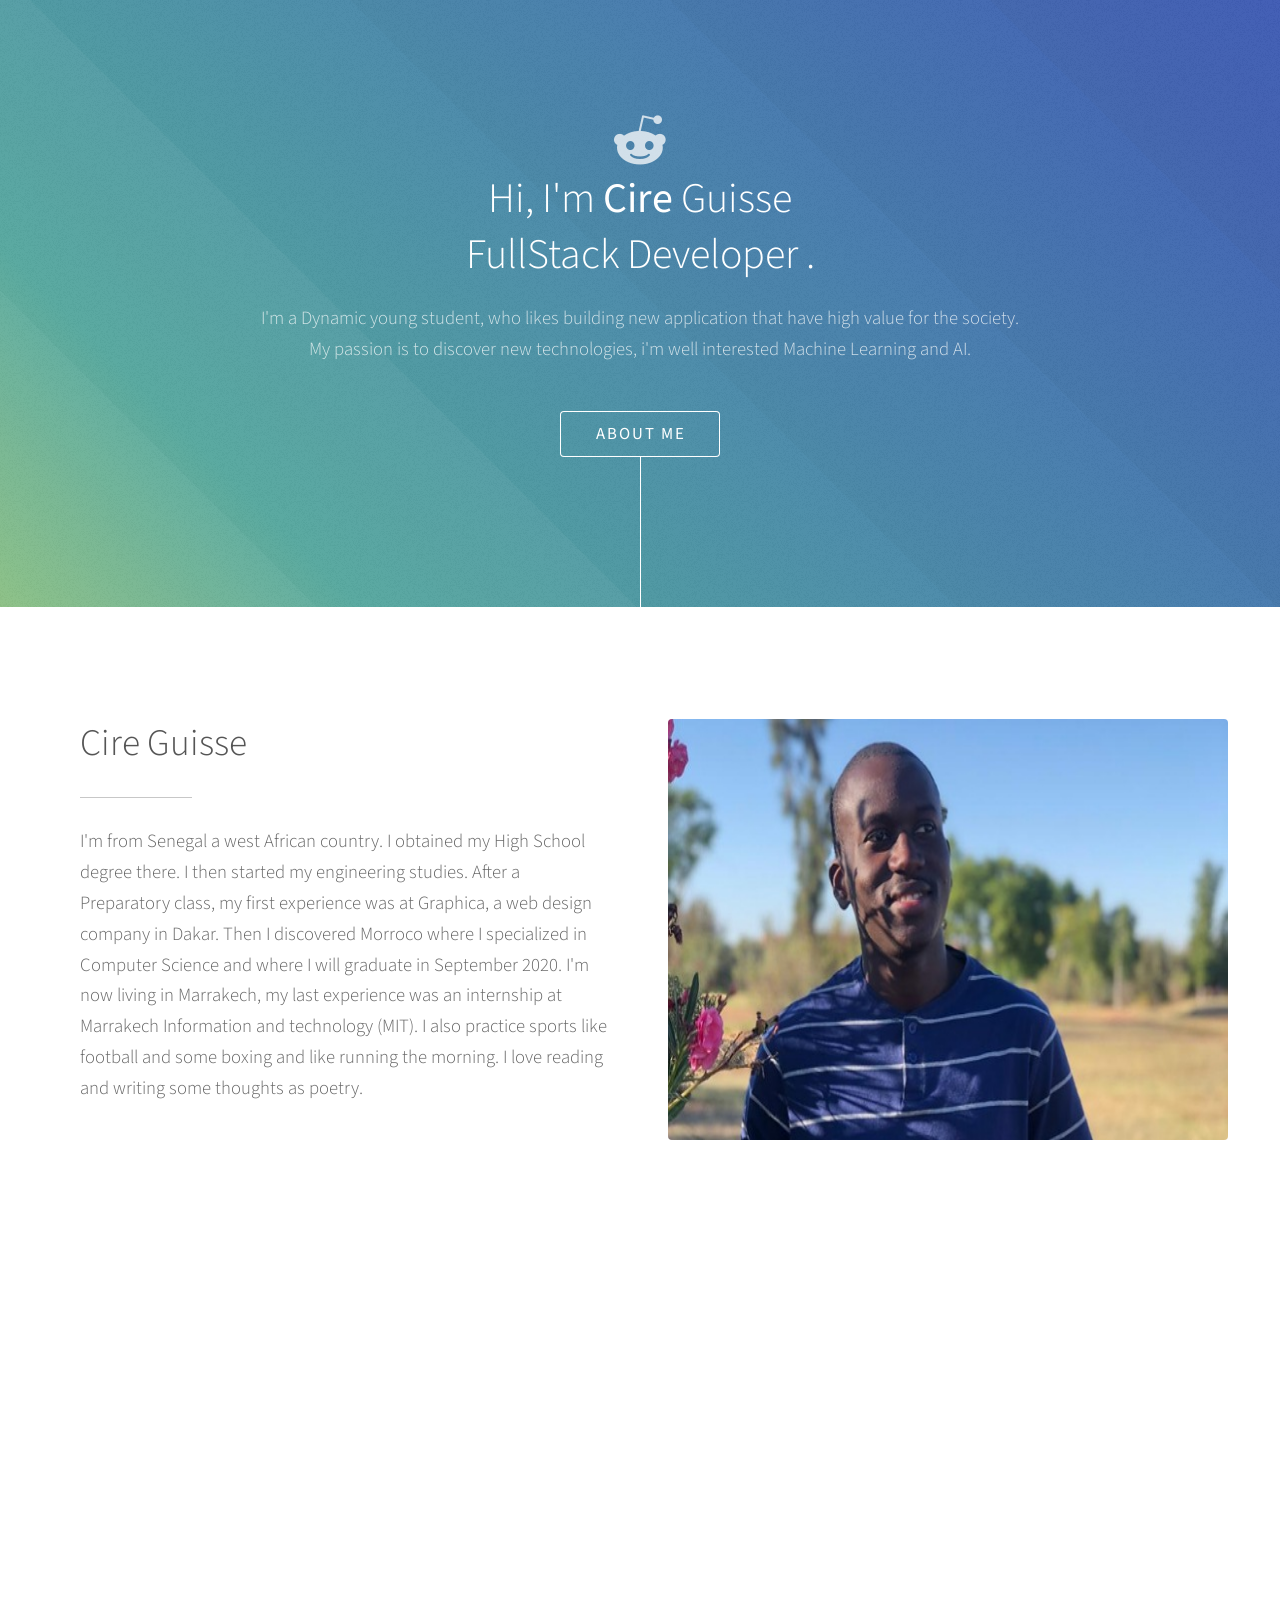
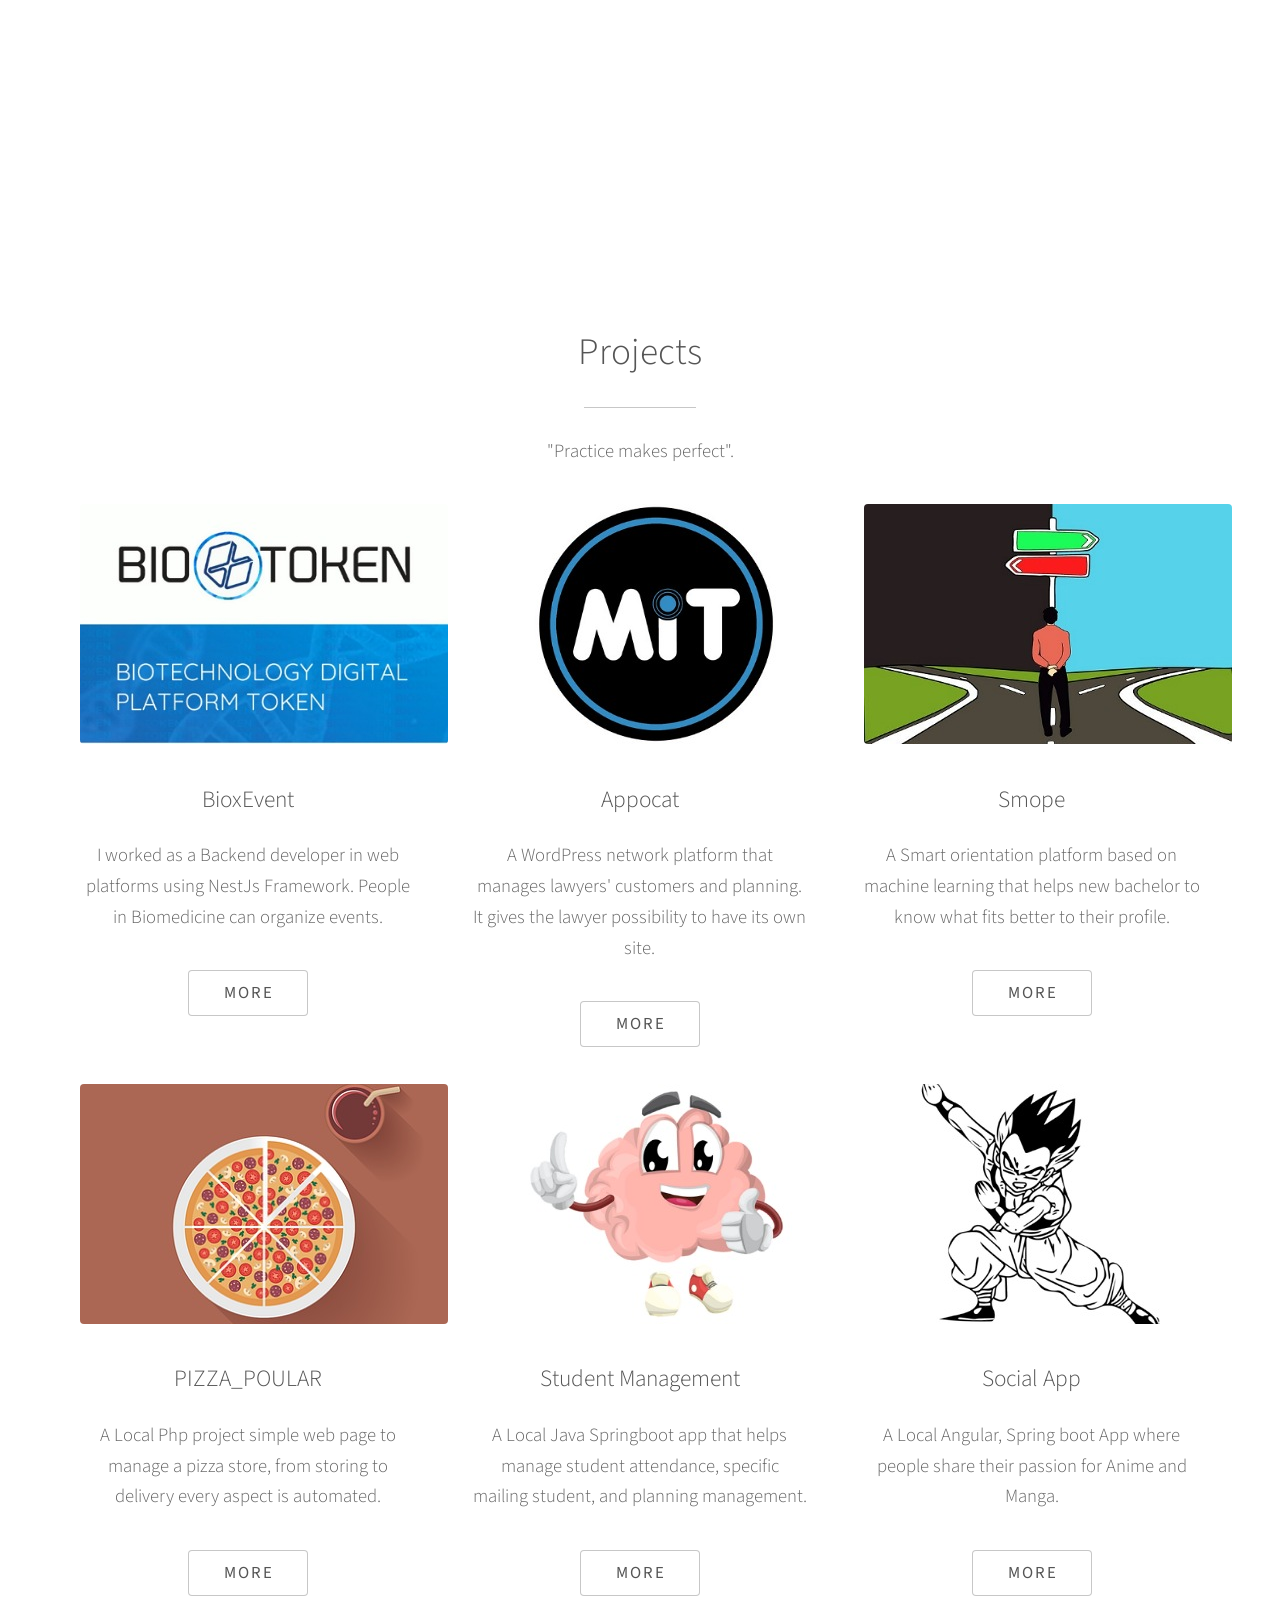
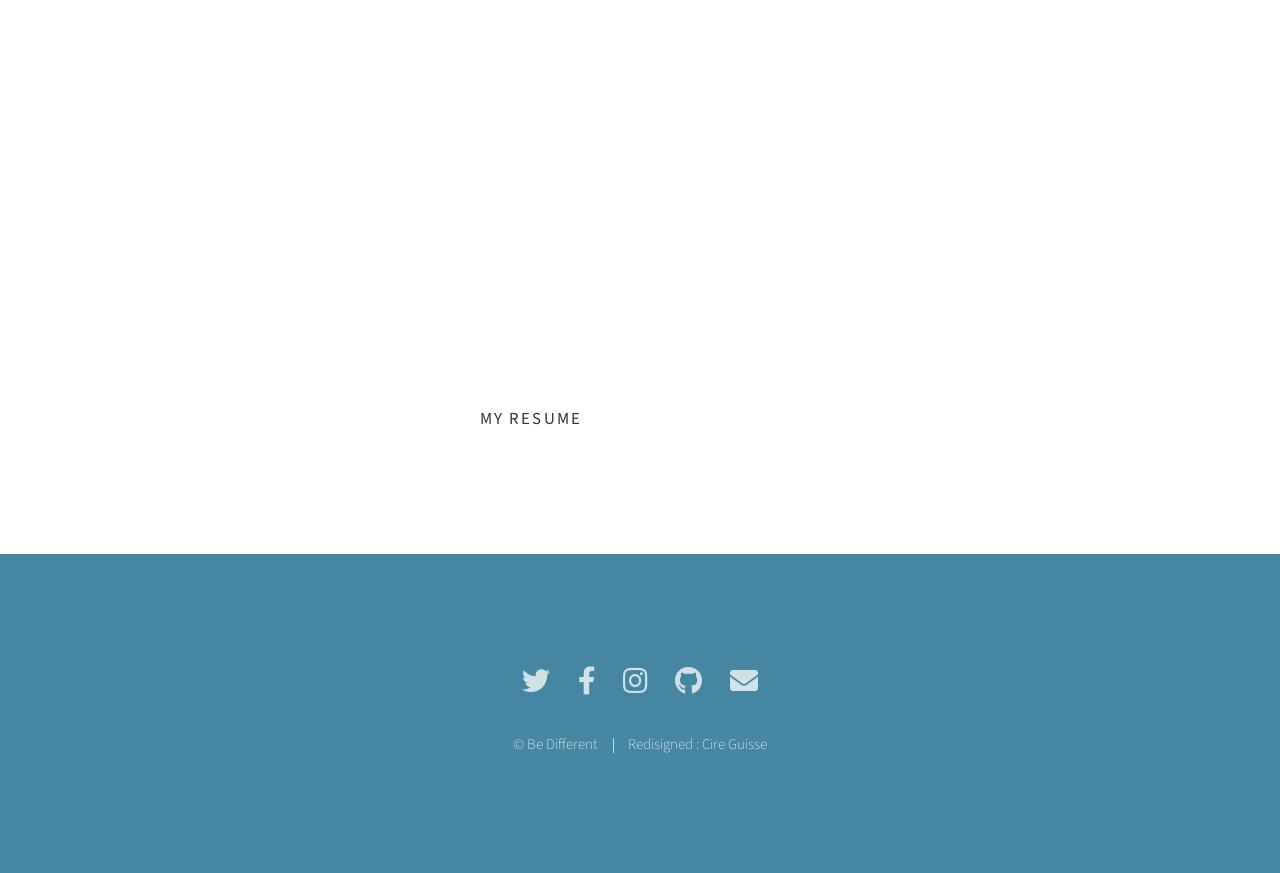
<file: index.html>
<!DOCTYPE HTML>
<html>
	<head>
		<title>Cire Guisse</title>
		<link rel="shortcut icon" type="image/png" href="images/icono.png">
		<meta charset="utf-8" />
		<meta name="viewport" content="width=device-width, initial-scale=1"/>
		<link rel="stylesheet" href="assets/css/main.css" />
		<noscript><link rel="stylesheet" href="assets/css/noscript.css" /></noscript>
	</head>
	<body class="is-preload">

		<!-- Header -->
			<section id="header">
				<div class="inner">
					<span class="fab fa-reddit-alien fa-3x"></span>
					<h1>Hi, I'm <strong>Cire</strong> Guisse<br />
					FullStack Developer <!-- <a href="http://html5up.net">UPM</a>-->.</h1>
					<p> I'm a Dynamic young student, who likes building new application that have high value for the society.<br />
					My passion is to discover new technologies, i'm well interested Machine Learning and AI. </p>
					<ul class="actions special">
						<li><a href="#one" class="button scrolly">About Me </a></li>
					</ul>
				</div>
			</section>

		<!-- One -->
			<section id="one" class="main style1">
				<div class="container">
					<div class="row gtr-150">
						<div class="col-6 col-12-medium">
							<header class="major">
								<h2>Cire Guisse</h2>
							</header>
							<p> I'm from Senegal a west African country. I obtained my High School degree there.
                                I then started my engineering studies. After a Preparatory class, my first experience was at Graphica, a web design company in Dakar. 
                                Then I discovered Morroco where I specialized in Computer Science and where I will graduate in September 2020. 
                                I'm now living in Marrakech, my last experience was an internship at Marrakech Information and technology (MIT).
                                I also practice sports like football and some boxing and like running the morning.
                                I love reading and writing some thoughts as poetry. </p>
						</div>
						<div class="col-6 col-12-medium imp-medium">
							<span class="image fit"><img src="images/imag007.jpg" width=560 Height=421 alt="" /></span>
						</div>
					</div>
				</div>
			</section>

		<!-- Two -->
			<section id="two" class="main style2">
				<div class="container">
					<div class="row gtr-150">
						<div class="col-6 col-12-medium"> <!--<i class="fab fa-java"> </i>-->
							<ul class="major-icons">  
								<li><span class="style1 fab fa-java fa-3x"></span></li>
								<li><span class="style2 fab fa-php fa-3x "></span></li>
								<li><span class="style3 fab fa-python fa-python  fa-3x"></span></li>
								<li><span class="style4 fab fa-js-square fa-3x"></span></li>
								<li><span class="style5 fab fa-html5 fa-3x"></span></li>
								<li><span class="style6 fab fa-css3 fa-3x"></span></li>
							</ul>
						</div>
						<div class="col-6 col-12-medium">
							<header class="major">
								<h1>Skills</h1>
							</header>
							<p>	My training started with a solid base of logic analysis by doing maths and algorithms in the first years of my college courses.
                                I have also good communication skills because I started very early to be interested in communities that encourage social relationships and public speaking in both French and English.
                                So that built the leadership part of my personality.	   
							</p>
							<!--<p>Blandit faucibus proin. Ac aliquam integer adipiscing enim non praesent vis commodo nunc phasellus cubilia ac risus accumsan. Accumsan blandit. Lobortis phasellus non .</p>-->
							<!--<p>.</p>-->
						</div>
					</div>
				</div>
			</section>

		<!-- Three -->
			<section id="three" class="main style1 special">
				<div class="container">
					<header class="major">
						<h2>Projects</h2>
					</header>
					<p> "Practice makes perfect".</p>
					<div class="row gtr-150">
						<div class="col-4 col-12-medium">
							<span class="image fit"><img src="images/bioxevent.jpg" alt="" /></span><!--pic01.jpg-->
							                     <h4>BioxEvent</h4>
							<p> I worked as a Backend developer in web platforms using NestJs Framework. 
                                People in Biomedicine can organize events.</p>
							<ul class="actions special">
								<li><a href="#" class="button">More</a></li>
							</ul>
						</div>
						<div class="col-4 col-12-medium">
							<span class="image fit"><img src="images/mit.jpg" alt="" /></span>
							<h4> Appocat </h4>
							<p>A WordPress network platform that manages lawyers' customers and planning.
								It gives the lawyer possibility to have its own site.</p>
							
							<ul class="actions special">
								<li><a href="http://appocat.mit.co.ma/" class="button">More</a></li>
							</ul>
						</div>
						<div class="col-4 col-12-medium">
							<span class="image fit"><img src="images/smope.jpg" alt="" /></span>
							<h4>Smope</h4>
							<p>A Smart orientation platform based on machine learning that helps new bachelor to know what fits better to their profile.</p>
							<ul class="actions special">
								<li><a href="#" class="button">More</a></li>
							</ul>
						</div>
						<div class="col-4 col-12-medium">
							<span class="image fit"><img src="images/pizza.jpg" alt="" /></span>
							<h4>PIZZA_POULAR</h4>
							<p>A Local Php project simple web page to manage a pizza store, from storing to delivery every aspect is automated.</p>
							<ul class="actions special">
								<li><a href="#" class="button">More</a></li>
							</ul>
						</div>
						<div class="col-4 col-12-medium">
							<span class="image fit"><img src="images/brainy.jpg" alt="" /></span>
							<h4>Student Management </h4>
							<p>A Local Java Springboot app that helps manage student attendance, specific mailing student, and planning management.</p>
							<ul class="actions special">
								<li><a href="#" class="button">More</a></li>
							</ul>
						</div>
						<div class="col-4 col-12-medium">
							<span class="image fit"><img src="images/sangoku.jpg" alt="" /></span>
							<h4>Social App</h4>
							<p>A Local Angular, Spring boot App where people share their passion for Anime and Manga.</p>
							<ul class="actions special">
								<li><a href="#" class="button">More</a></li>
							</ul>
						</div>
					</div>
				</div>
			</section>

		<!-- Four -->
			<section id="four" class="main style2 special">
				<div class="container">
					<header class="major">
						<h2>Hire Me!!</h2>
					</header>
					<p>We may build beautiful Stuff!!.</p>
					<ul class="actions special">
						<li><a href="./assets/cirecv.pdf" target="_blank" class="button wide primary">My Resume</a></li>
						<li><a href="upm.ac.ma" class="button wide">My School</a></li>
					</ul>
				</div>
			</section>
		<!-- Footer -->
			<section id="footer">
				<ul class="icons">
					<li><a href="@cireii" class="icon brands alt fa-twitter"><span class="label">Twitter</span></a></li>
					<li><a href="#" class="icon brands alt fa-facebook-f"><span class="label">Facebook</span></a></li>
					<li><a href="#" class="icon brands alt fa-instagram"><span class="label">Instagram</span></a></li>
					<li><a href="@GuisseMaabo" class="icon brands alt fa-github"><span class="label">GitHub</span></a></li>
					<li><a href="cireguisse2015@gmail.com" class="icon solid alt fa-envelope"><span class="label">Email</span></a></li>
				</ul>
				<ul class="copyright">
					<li>&copy; Be Different</li><li>Redisigned : <!-- <a href="http://html5up.net"></a>--> Cire Guisse</li>
				</ul>
			</section>

		<!-- Scripts -->
			<script src="assets/js/jquery.min.js"></script>
			<script src="assets/js/jquery.scrolly.min.js"></script>
			<script src="assets/js/browser.min.js"></script>
			<script src="assets/js/breakpoints.min.js"></script>
			<script src="assets/js/util.js"></script>
			<script src="assets/js/main.js"></script>

	</body>
</html>
</file>
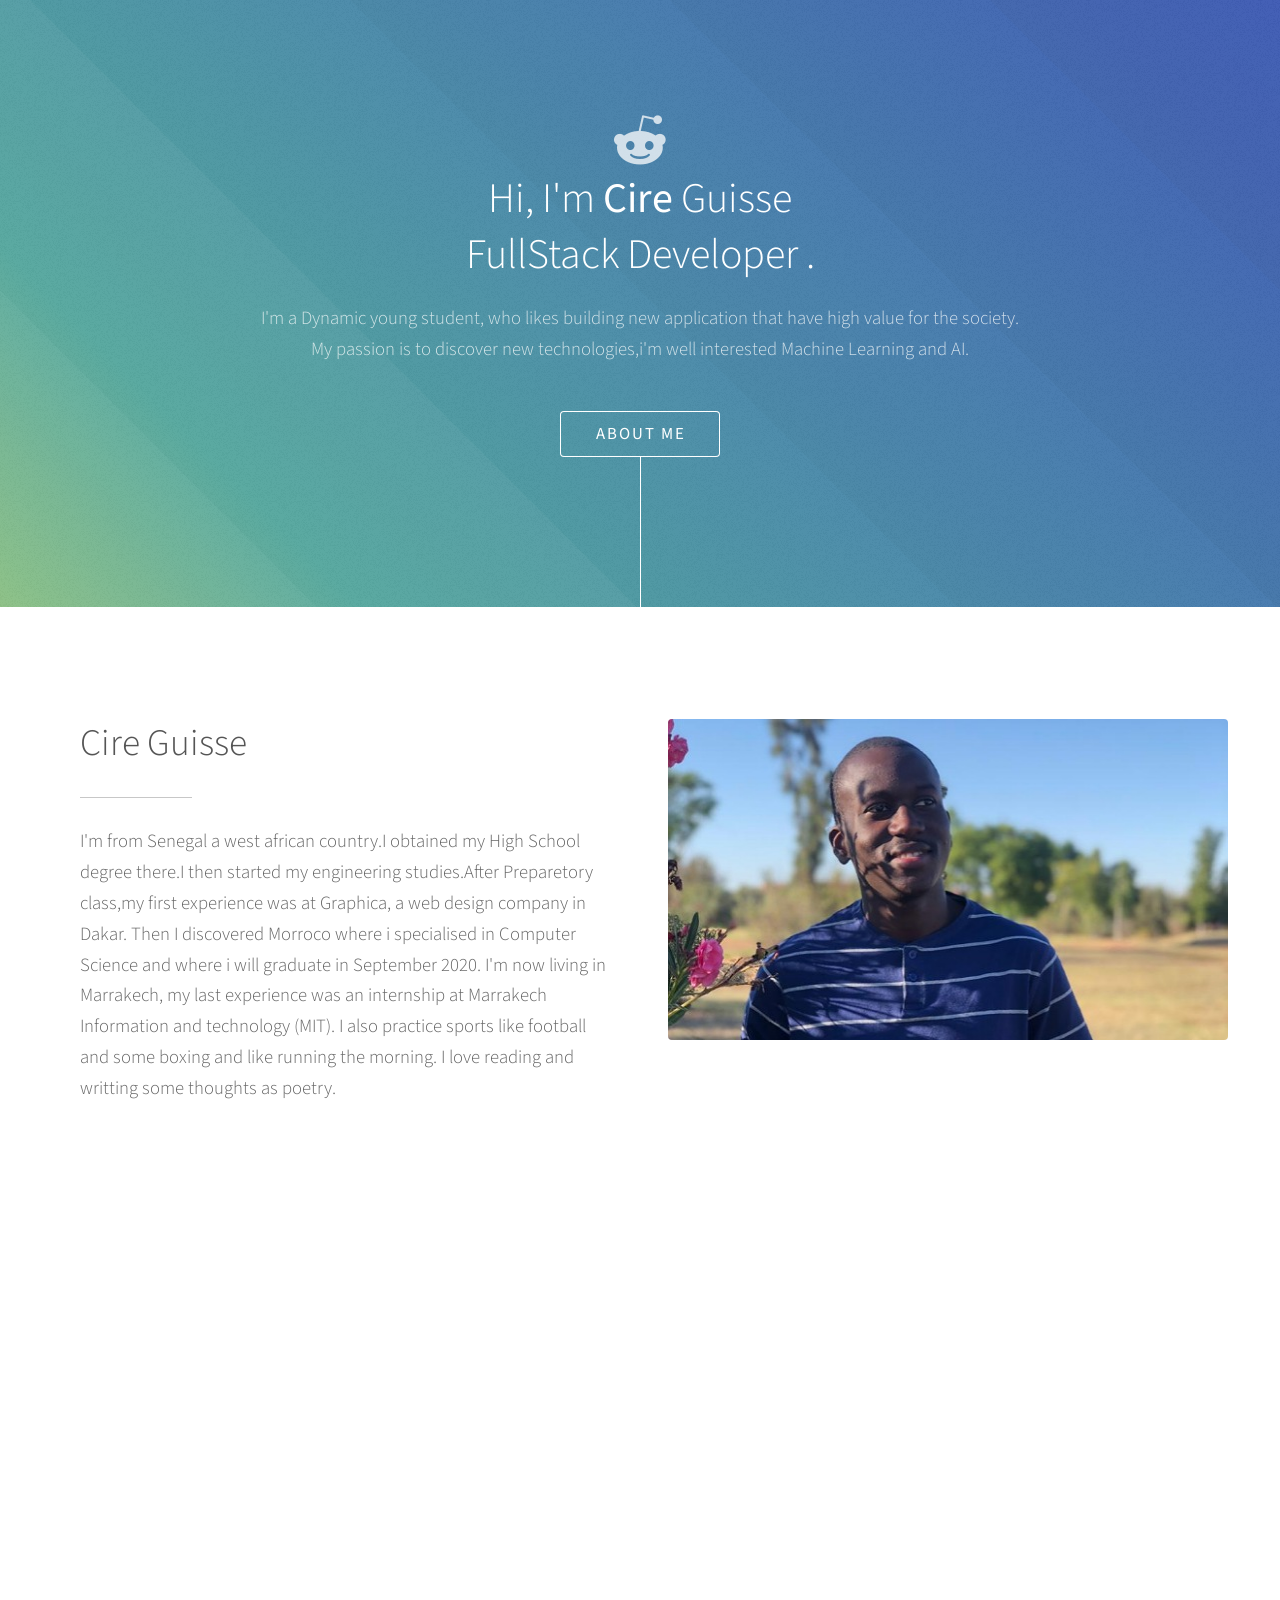
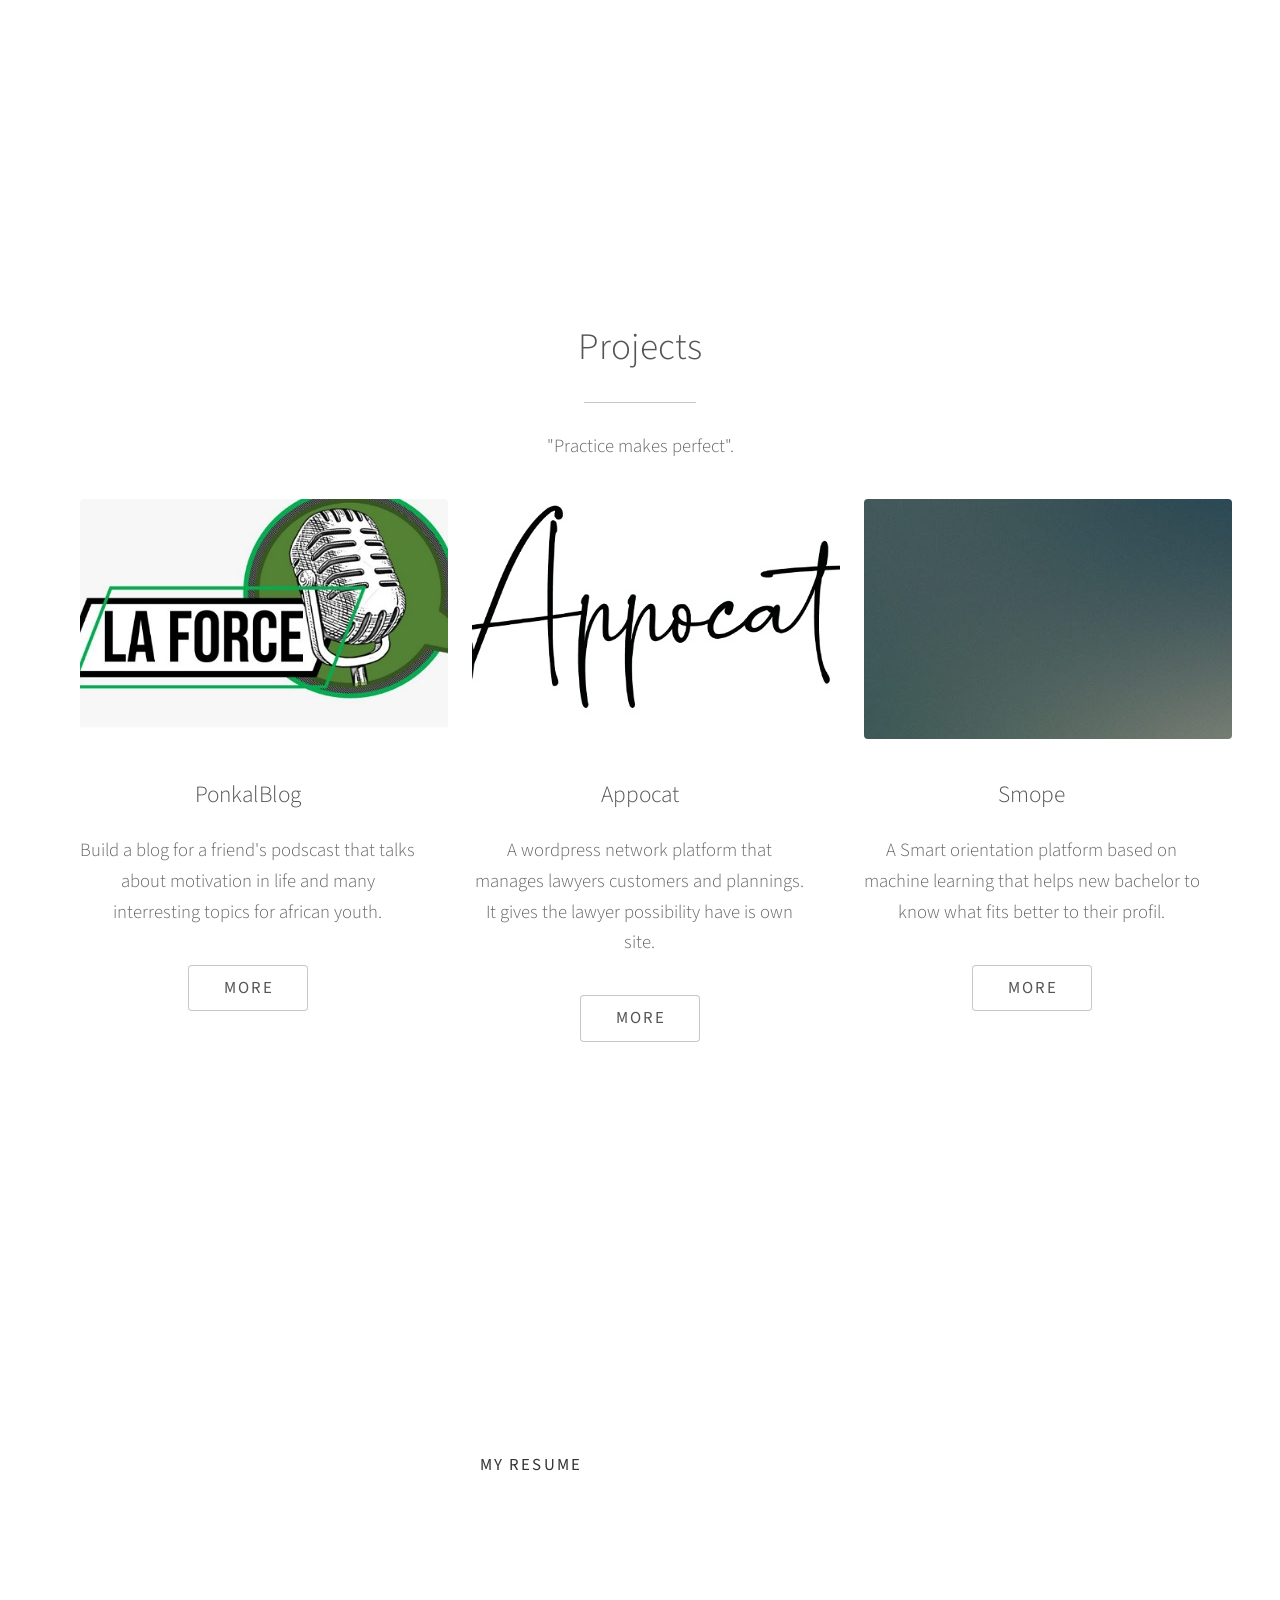
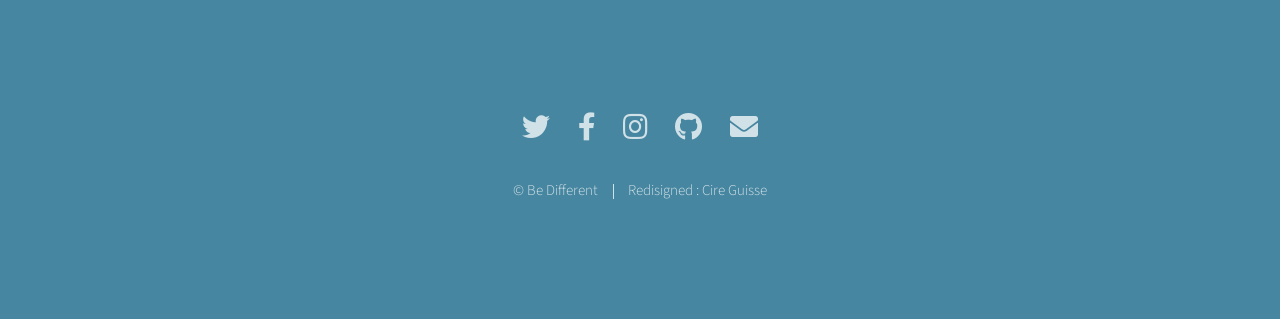
<file: Projects/DO/index.html>
<!DOCTYPE HTML>
<html>
	<head>
		<title>Cire Guisse</title>
		<link rel="shortcut icon" type="image/png" href="images/icono.png">
		<meta charset="utf-8" />
		<meta name="viewport" content="width=device-width, initial-scale=1, user-scalable=no" />
		<link rel="stylesheet" href="assets/css/main.css" />
		<noscript><link rel="stylesheet" href="assets/css/noscript.css" /></noscript>
	</head>
	<body class="is-preload">

		<!-- Header -->
			<section id="header">
				<div class="inner">
					<span class="fab fa-reddit-alien fa-3x"></span>
					<h1>Hi, I'm <strong>Cire</strong> Guisse<br />
					FullStack Developer <!-- <a href="http://html5up.net">UPM</a>-->.</h1>
					<p> I'm a Dynamic young student, who likes building new application that have high value for the society.<br />
					My passion is to discover new technologies,i'm well interested Machine Learning and AI. </p>
					<ul class="actions special">
						<li><a href="#one" class="button scrolly">About Me </a></li>
					</ul>
				</div>
			</section>

		<!-- One -->
			<section id="one" class="main style1">
				<div class="container">
					<div class="row gtr-150">
						<div class="col-6 col-12-medium">
							<header class="major">
								<h2>Cire Guisse</h2>
							</header>
							<p> I'm from Senegal a west african country.I obtained my High School degree there.I then started my engineering studies.After Preparetory class,my first experience was at Graphica, a web design company in Dakar. Then I discovered Morroco where i specialised in Computer Science and where i will graduate in September 2020. I'm now living in Marrakech, my last experience was an internship at Marrakech Information and technology (MIT). I also practice sports like football and some boxing and like running the morning. I love reading and writting some thoughts as poetry.  </p>
						</div>
						<div class="col-6 col-12-medium imp-medium">
							<span class="image fit"><img src="images/imag007.jpg" width=560 Height=321 alt="" /></span>
						</div>
					</div>
				</div>
			</section>

		<!-- Two -->
			<section id="two" class="main style2">
				<div class="container">
					<div class="row gtr-150">
						<div class="col-6 col-12-medium"> <!--<i class="fab fa-java"> </i>-->
							<ul class="major-icons">  
								<li><span class="style1 fab fa-java fa-3x"></span></li>
								<li><span class="style2 fab fa-php fa-3x "></span></li>
								<li><span class="style3 fab fa-python fa-python  fa-3x"></span></li>
								<li><span class="style4 fab fa-js-square fa-3x"></span></li>
								<li><span class="style5 fab fa-html5 fa-3x"></span></li>
								<li><span class="style6 fab fa-css3 fa-3x"></span></li>
							</ul>
						</div>
						<div class="col-6 col-12-medium">
							<header class="major">
								<h1>Skills</h1>
							</header>
							<p> During my studies i learnt algorithms,many different programming languages and also 
								The basics of Network administration and security.
							    I also learned about Electronics and Business intelligence tools like powerpivot, Business Object and qlikView.
							    As i'm interested in AI,I've notions on Linear Progression,Decision Tree, Natural Language Processing  and how to use Tensorflow. 
							    I've been prepared to manage a project, work with a team and Lead a team.</p>
							<!--<p>Blandit faucibus proin. Ac aliquam integer adipiscing enim non praesent vis commodo nunc phasellus cubilia ac risus accumsan. Accumsan blandit. Lobortis phasellus non .</p>-->
							<!--<p>.</p>-->
						</div>
					</div>
				</div>
			</section>

		<!-- Three -->
			<section id="three" class="main style1 special">
				<div class="container">
					<header class="major">
						<h2>Projects</h2>
					</header>
					<p> "Practice makes perfect".</p>
					<div class="row gtr-150">
						<div class="col-4 col-12-medium">
							<span class="image fit"><img src="images/ponkal.jpg" alt="" /></span><!--pic01.jpg-->
							                     <h4> PonkalBlog</h4>
							<p> Build a blog for a friend's podscast that talks about motivation in life and many interresting topics for african youth.</p>
							<ul class="actions special">
								<li><a href="guissemaabo.github.io/ponkalblog" class="button">More</a></li>
							</ul>
						</div>
						<div class="col-4 col-12-medium">
							<span class="image fit"><img src="images/appoca.jpg" alt="" /></span>
							<h4> Appocat </h4>
							<p>A wordpress network platform that manages lawyers customers and plannings.
							   It gives the lawyer possibility have is own site.</p>
							
							<ul class="actions special">
								<li><a href="http://appocat.mit.co.ma/" class="button">More</a></li>
							</ul>
						</div>
						<div class="col-4 col-12-medium">
							<span class="image fit"><img src="images/pic04.jpg" alt="" /></span>
							<h4>Smope</h4>
							<p>A Smart orientation platform based on machine learning that helps new bachelor to know what fits better to their profil.</p>
							<ul class="actions special">
								<li><a href="#" class="button">More</a></li>
							</ul>
						</div>
					</div>
				</div>
			</section>

		<!-- Four -->
			<section id="four" class="main style2 special">
				<div class="container">
					<header class="major">
						<h2>Hire Me!!</h2>
					</header>
					<p>We may build beautiful Stuff!!.</p>
					<ul class="actions special">
						<li><a href="./assets/CV_Final.pdf" class="button wide primary">My Resume</a></li>
						<li><a href="upm.ac.ma" class="button wide">My School</a></li>
					</ul>
				</div>
			</section>
		<!-- Footer -->
			<section id="footer">
				<ul class="icons">
					<li><a href="@cireii" class="icon brands alt fa-twitter"><span class="label">Twitter</span></a></li>
					<li><a href="#" class="icon brands alt fa-facebook-f"><span class="label">Facebook</span></a></li>
					<li><a href="#" class="icon brands alt fa-instagram"><span class="label">Instagram</span></a></li>
					<li><a href="@GuisseMaabo" class="icon brands alt fa-github"><span class="label">GitHub</span></a></li>
					<li><a href="cireguisse2015@gmail.com" class="icon solid alt fa-envelope"><span class="label">Email</span></a></li>
				</ul>
				<ul class="copyright">
					<li>&copy; Be Different</li><li>Redisigned : <!-- <a href="http://html5up.net"></a>--> Cire Guisse</li>
				</ul>
			</section>

		<!-- Scripts -->
			<script src="assets/js/jquery.min.js"></script>
			<script src="assets/js/jquery.scrolly.min.js"></script>
			<script src="assets/js/browser.min.js"></script>
			<script src="assets/js/breakpoints.min.js"></script>
			<script src="assets/js/util.js"></script>
			<script src="assets/js/main.js"></script>

	</body>
</html>
</file>
<file: assets/css/noscript.css>
/*
	Photon by HTML5 UP
	html5up.net | @ajlkn
	Free for personal and commercial use under the CCA 3.0 license (html5up.net/license)
*/

/* Header */

	body.is-preload #header .inner {
		-moz-transform: none;
		-webkit-transform: none;
		-ms-transform: none;
		transform: none;
		opacity: 1;
	}

		body.is-preload #header .inner .actions {
			-moz-transform: none;
			-webkit-transform: none;
			-ms-transform: none;
			transform: none;
			opacity: 1;
		}

	body.is-preload #header:after {
		opacity: 0;
	}
</file>
<file: Projects/DO/assets/css/noscript.css>
/*
	Photon by HTML5 UP
	html5up.net | @ajlkn
	Free for personal and commercial use under the CCA 3.0 license (html5up.net/license)
*/

/* Header */

	body.is-preload #header .inner {
		-moz-transform: none;
		-webkit-transform: none;
		-ms-transform: none;
		transform: none;
		opacity: 1;
	}

		body.is-preload #header .inner .actions {
			-moz-transform: none;
			-webkit-transform: none;
			-ms-transform: none;
			transform: none;
			opacity: 1;
		}

	body.is-preload #header:after {
		opacity: 0;
	}
</file>
<file: assets/css/main.css>
@import url("fontawesome-all.min.css");
@import url("https://fonts.googleapis.com/css?family=Source+Sans+Pro:300,300italic,400,400italic");

/*
	Photon by HTML5 UP
	html5up.net | @ajlkn
	Free for personal and commercial use under the CCA 3.0 license (html5up.net/license)
*/

html, body, div, span, applet, object,
iframe, h1, h2, h3, h4, h5, h6, p, blockquote,
pre, a, abbr, acronym, address, big, cite,
code, del, dfn, em, img, ins, kbd, q, s, samp,
small, strike, strong, sub, sup, tt, var, b,
u, i, center, dl, dt, dd, ol, ul, li, fieldset,
form, label, legend, table, caption, tbody,
tfoot, thead, tr, th, td, article, aside,
canvas, details, embed, figure, figcaption,
footer, header, hgroup, menu, nav, output, ruby,
section, summary, time, mark, audio, video {
	margin: 0;
	padding: 0;
	border: 0;
	font-size: 100%;
	font: inherit;
	vertical-align: baseline;}

article, aside, details, figcaption, figure,
footer, header, hgroup, menu, nav, section {
	display: block;}

body {
	line-height: 1;
}

ol, ul {
	list-style: none;
}

blockquote, q {
	quotes: none;
}

	blockquote:before, blockquote:after, q:before, q:after {
		content: '';
		content: none;
	}

table {
	border-collapse: collapse;
	border-spacing: 0;
}

body {
	-webkit-text-size-adjust: none;
}

mark {
	background-color: transparent;
	color: inherit;
}

input::-moz-focus-inner {
	border: 0;
	padding: 0;
}

input, select, textarea {
	-moz-appearance: none;
	-webkit-appearance: none;
	-ms-appearance: none;
	appearance: none;
}

/* Basic */

	html {
		box-sizing: border-box;
	}

	*, *:before, *:after {
		box-sizing: inherit;
	}

	body {
		background: #fff;
	}

		body.is-preload *, body.is-preload *:before, body.is-preload *:after {
			-moz-animation: none !important;
			-webkit-animation: none !important;
			-ms-animation: none !important;
			animation: none !important;
			-moz-transition: none !important;
			-webkit-transition: none !important;
			-ms-transition: none !important;
			transition: none !important;
		}

	body, input, select, textarea {
		color: #666;
		font-family: "Source Sans Pro", Helvetica, sans-serif;
		font-size: 16pt;
		font-weight: 300;
		line-height: 1.65em;
	}

	a {
		-moz-transition: color 0.2s ease-in-out, border-color 0.2s ease-in-out;
		-webkit-transition: color 0.2s ease-in-out, border-color 0.2s ease-in-out;
		-ms-transition: color 0.2s ease-in-out, border-color 0.2s ease-in-out;
		transition: color 0.2s ease-in-out, border-color 0.2s ease-in-out;
		border-bottom: dotted 1px #666;
		color: inherit;
		text-decoration: none;
	}

		a:hover {
			border-bottom-color: transparent !important;
			color: #6bd4c8;
		}

	strong, b {
		color: #555;
		font-weight: 400;
	}

	em, i {
		font-style: italic;
	}

	p {
		margin: 0 0 2em 0;
	}

	h1, h2, h3, h4, h5, h6 {
		color: #555;
		line-height: 1em;
		margin: 0 0 1em 0;
	}

		h1 a, h2 a, h3 a, h4 a, h5 a, h6 a {
			color: inherit;
			text-decoration: none;
		}

	h1 {
		font-size: 2.25em;
		line-height: 1.35em;
	}

	h2 {
		font-size: 2em;
		line-height: 1.35em;
	}

	h3 {
		font-size: 1.35em;
		line-height: 1.5em;
	}

	h4 {
		font-size: 1.25em;
		line-height: 1.5em;
	}

	h5 {
		font-size: 0.9em;
		line-height: 1.5em;
	}

	h6 {
		font-size: 0.7em;
		line-height: 1.5em;
	}

	sub {
		font-size: 0.8em;
		position: relative;
		top: 0.5em;
	}

	sup {
		font-size: 0.8em;
		position: relative;
		top: -0.5em;
	}

	hr {
		border: 0;
		border-bottom: solid 1px rgba(144, 144, 144, 0.5);
		margin: 2em 0;
	}

		hr.major {
			margin: 3em 0;
		}

	blockquote {
		border-left: solid 4px rgba(144, 144, 144, 0.5);
		font-style: italic;
		margin: 0 0 2em 0;
		padding: 0.5em 0 0.5em 2em;
	}

	code {
		background: rgba(144, 144, 144, 0.075);
		border-radius: 4px;
		border: solid 1px rgba(144, 144, 144, 0.5);
		font-family: "Courier New", monospace;
		font-size: 0.9em;
		margin: 0 0.25em;
		padding: 0.25em 0.65em;
	}

	pre {
		-webkit-overflow-scrolling: touch;
		font-family: "Courier New", monospace;
		font-size: 0.9em;
		margin: 0 0 2em 0;
	}

		pre code {
			display: block;
			line-height: 1.75em;
			padding: 1em 1.5em;
			overflow-x: auto;
		}

	.align-left {
		text-align: left;
	}

	.align-center {
		text-align: center;
	}

	.align-right {
		text-align: right;
	}

/* Container */

	.container {
		margin: 0 auto;
		max-width: calc(100% - 4em);
		width: 60em;
	}

		.container.xsmall {
			width: 15em;
		}

		.container.small {
			width: 30em;
		}

		.container.medium {
			width: 45em;
		}

		.container.large {
			width: 75em;
		}

		.container.xlarge {
			width: 90em;
		}

		.container.max {
			width: 100%;
		}

		@media screen and (max-width: 980px) {

			.container {
				max-width: 100% !important;
				width: 100% !important;
			}

		}

		@media screen and (max-width: 480px) {

			.container {
				max-width: calc(100% - 3em);
			}

		}

/* Row */

	.row {
		display: flex;
		flex-wrap: wrap;
		box-sizing: border-box;
		align-items: stretch;
	}

		.row > * {
			box-sizing: border-box;
		}

		.row.gtr-uniform > * > :last-child {
			margin-bottom: 0;
		}

		.row.aln-left {
			justify-content: flex-start;
		}

		.row.aln-center {
			justify-content: center;
		}

		.row.aln-right {
			justify-content: flex-end;
		}

		.row.aln-top {
			align-items: flex-start;
		}

		.row.aln-middle {
			align-items: center;
		}

		.row.aln-bottom {
			align-items: flex-end;
		}

		.row > .imp {
			order: -1;
		}

		.row > .col-1 {
			width: 8.33333%;
		}

		.row > .off-1 {
			margin-left: 8.33333%;
		}

		.row > .col-2 {
			width: 16.66667%;
		}

		.row > .off-2 {
			margin-left: 16.66667%;
		}

		.row > .col-3 {
			width: 25%;
		}

		.row > .off-3 {
			margin-left: 25%;
		}

		.row > .col-4 {
			width: 33.33333%;
		}

		.row > .off-4 {
			margin-left: 33.33333%;
		}

		.row > .col-5 {
			width: 41.66667%;
		}

		.row > .off-5 {
			margin-left: 41.66667%;
		}

		.row > .col-6 {
			width: 50%;
		}

		.row > .off-6 {
			margin-left: 50%;
		}

		.row > .col-7 {
			width: 58.33333%;
		}

		.row > .off-7 {
			margin-left: 58.33333%;
		}

		.row > .col-8 {
			width: 66.66667%;
		}

		.row > .off-8 {
			margin-left: 66.66667%;
		}

		.row > .col-9 {
			width: 75%;
		}

		.row > .off-9 {
			margin-left: 75%;
		}

		.row > .col-10 {
			width: 83.33333%;
		}

		.row > .off-10 {
			margin-left: 83.33333%;
		}

		.row > .col-11 {
			width: 91.66667%;
		}

		.row > .off-11 {
			margin-left: 91.66667%;
		}

		.row > .col-12 {
			width: 100%;
		}

		.row > .off-12 {
			margin-left: 100%;
		}

		.row.gtr-0 {
			margin-top: 0;
			margin-left: 0em;
		}

			.row.gtr-0 > * {
				padding: 0 0 0 0em;
			}

			.row.gtr-0.gtr-uniform {
				margin-top: 0em;
			}

				.row.gtr-0.gtr-uniform > * {
					padding-top: 0em;
				}

		.row.gtr-25 {
			margin-top: 0;
			margin-left: -0.5em;
		}

			.row.gtr-25 > * {
				padding: 0 0 0 0.5em;
			}

			.row.gtr-25.gtr-uniform {
				margin-top: -0.5em;
			}

				.row.gtr-25.gtr-uniform > * {
					padding-top: 0.5em;
				}

		.row.gtr-50 {
			margin-top: 0;
			margin-left: -1em;
		}

			.row.gtr-50 > * {
				padding: 0 0 0 1em;
			}

			.row.gtr-50.gtr-uniform {
				margin-top: -1em;
			}

				.row.gtr-50.gtr-uniform > * {
					padding-top: 1em;
				}

		.row {
			margin-top: 0;
			margin-left: -2em;
		}

			.row > * {
				padding: 0 0 0 2em;
			}

			.row.gtr-uniform {
				margin-top: -2em;
			}

				.row.gtr-uniform > * {
					padding-top: 2em;
				}

		.row.gtr-150 {
			margin-top: 0;
			margin-left: -3em;
		}

			.row.gtr-150 > * {
				padding: 0 0 0 3em;
			}

			.row.gtr-150.gtr-uniform {
				margin-top: -3em;
			}

				.row.gtr-150.gtr-uniform > * {
					padding-top: 3em;
				}

		.row.gtr-200 {
			margin-top: 0;
			margin-left: -4em;
		}

			.row.gtr-200 > * {
				padding: 0 0 0 4em;
			}

			.row.gtr-200.gtr-uniform {
				margin-top: -4em;
			}

				.row.gtr-200.gtr-uniform > * {
					padding-top: 4em;
				}

		@media screen and (max-width: 1680px) {

			.row {
				display: flex;
				flex-wrap: wrap;
				box-sizing: border-box;
				align-items: stretch;
			}

				.row > * {
					box-sizing: border-box;
				}

				.row.gtr-uniform > * > :last-child {
					margin-bottom: 0;
				}

				.row.aln-left {
					justify-content: flex-start;
				}

				.row.aln-center {
					justify-content: center;
				}

				.row.aln-right {
					justify-content: flex-end;
				}

				.row.aln-top {
					align-items: flex-start;
				}

				.row.aln-middle {
					align-items: center;
				}

				.row.aln-bottom {
					align-items: flex-end;
				}

				.row > .imp-xlarge {
					order: -1;
				}

				.row > .col-1-xlarge {
					width: 8.33333%;
				}

				.row > .off-1-xlarge {
					margin-left: 8.33333%;
				}

				.row > .col-2-xlarge {
					width: 16.66667%;
				}

				.row > .off-2-xlarge {
					margin-left: 16.66667%;
				}

				.row > .col-3-xlarge {
					width: 25%;
				}

				.row > .off-3-xlarge {
					margin-left: 25%;
				}

				.row > .col-4-xlarge {
					width: 33.33333%;
				}

				.row > .off-4-xlarge {
					margin-left: 33.33333%;
				}

				.row > .col-5-xlarge {
					width: 41.66667%;
				}

				.row > .off-5-xlarge {
					margin-left: 41.66667%;
				}

				.row > .col-6-xlarge {
					width: 50%;
				}

				.row > .off-6-xlarge {
					margin-left: 50%;
				}

				.row > .col-7-xlarge {
					width: 58.33333%;
				}

				.row > .off-7-xlarge {
					margin-left: 58.33333%;
				}

				.row > .col-8-xlarge {
					width: 66.66667%;
				}

				.row > .off-8-xlarge {
					margin-left: 66.66667%;
				}

				.row > .col-9-xlarge {
					width: 75%;
				}

				.row > .off-9-xlarge {
					margin-left: 75%;
				}

				.row > .col-10-xlarge {
					width: 83.33333%;
				}

				.row > .off-10-xlarge {
					margin-left: 83.33333%;
				}

				.row > .col-11-xlarge {
					width: 91.66667%;
				}

				.row > .off-11-xlarge {
					margin-left: 91.66667%;
				}

				.row > .col-12-xlarge {
					width: 100%;
				}

				.row > .off-12-xlarge {
					margin-left: 100%;
				}

				.row.gtr-0 {
					margin-top: 0;
					margin-left: 0em;
				}

					.row.gtr-0 > * {
						padding: 0 0 0 0em;
					}

					.row.gtr-0.gtr-uniform {
						margin-top: 0em;
					}

						.row.gtr-0.gtr-uniform > * {
							padding-top: 0em;
						}

				.row.gtr-25 {
					margin-top: 0;
					margin-left: -0.5em;
				}

					.row.gtr-25 > * {
						padding: 0 0 0 0.5em;
					}

					.row.gtr-25.gtr-uniform {
						margin-top: -0.5em;
					}

						.row.gtr-25.gtr-uniform > * {
							padding-top: 0.5em;
						}

				.row.gtr-50 {
					margin-top: 0;
					margin-left: -1em;
				}

					.row.gtr-50 > * {
						padding: 0 0 0 1em;
					}

					.row.gtr-50.gtr-uniform {
						margin-top: -1em;
					}

						.row.gtr-50.gtr-uniform > * {
							padding-top: 1em;
						}

				.row {
					margin-top: 0;
					margin-left: -2em;
				}

					.row > * {
						padding: 0 0 0 2em;
					}

					.row.gtr-uniform {
						margin-top: -2em;
					}

						.row.gtr-uniform > * {
							padding-top: 2em;
						}

				.row.gtr-150 {
					margin-top: 0;
					margin-left: -3em;
				}

					.row.gtr-150 > * {
						padding: 0 0 0 3em;
					}

					.row.gtr-150.gtr-uniform {
						margin-top: -3em;
					}

						.row.gtr-150.gtr-uniform > * {
							padding-top: 3em;
						}

				.row.gtr-200 {
					margin-top: 0;
					margin-left: -4em;
				}

					.row.gtr-200 > * {
						padding: 0 0 0 4em;
					}

					.row.gtr-200.gtr-uniform {
						margin-top: -4em;
					}

						.row.gtr-200.gtr-uniform > * {
							padding-top: 4em;
						}

		}

		@media screen and (max-width: 1140px) {

			.row {
				display: flex;
				flex-wrap: wrap;
				box-sizing: border-box;
				align-items: stretch;
			}

				.row > * {
					box-sizing: border-box;
				}

				.row.gtr-uniform > * > :last-child {
					margin-bottom: 0;
				}

				.row.aln-left {
					justify-content: flex-start;
				}

				.row.aln-center {
					justify-content: center;
				}

				.row.aln-right {
					justify-content: flex-end;
				}

				.row.aln-top {
					align-items: flex-start;
				}

				.row.aln-middle {
					align-items: center;
				}

				.row.aln-bottom {
					align-items: flex-end;
				}

				.row > .imp-large {
					order: -1;
				}

				.row > .col-1-large {
					width: 8.33333%;
				}

				.row > .off-1-large {
					margin-left: 8.33333%;
				}

				.row > .col-2-large {
					width: 16.66667%;
				}

				.row > .off-2-large {
					margin-left: 16.66667%;
				}

				.row > .col-3-large {
					width: 25%;
				}

				.row > .off-3-large {
					margin-left: 25%;
				}

				.row > .col-4-large {
					width: 33.33333%;
				}

				.row > .off-4-large {
					margin-left: 33.33333%;
				}

				.row > .col-5-large {
					width: 41.66667%;
				}

				.row > .off-5-large {
					margin-left: 41.66667%;
				}

				.row > .col-6-large {
					width: 50%;
				}

				.row > .off-6-large {
					margin-left: 50%;
				}

				.row > .col-7-large {
					width: 58.33333%;
				}

				.row > .off-7-large {
					margin-left: 58.33333%;
				}

				.row > .col-8-large {
					width: 66.66667%;
				}

				.row > .off-8-large {
					margin-left: 66.66667%;
				}

				.row > .col-9-large {
					width: 75%;
				}

				.row > .off-9-large {
					margin-left: 75%;
				}

				.row > .col-10-large {
					width: 83.33333%;
				}

				.row > .off-10-large {
					margin-left: 83.33333%;
				}

				.row > .col-11-large {
					width: 91.66667%;
				}

				.row > .off-11-large {
					margin-left: 91.66667%;
				}

				.row > .col-12-large {
					width: 100%;
				}

				.row > .off-12-large {
					margin-left: 100%;
				}

				.row.gtr-0 {
					margin-top: 0;
					margin-left: 0em;
				}

					.row.gtr-0 > * {
						padding: 0 0 0 0em;
					}

					.row.gtr-0.gtr-uniform {
						margin-top: 0em;
					}

						.row.gtr-0.gtr-uniform > * {
							padding-top: 0em;
						}

				.row.gtr-25 {
					margin-top: 0;
					margin-left: -0.5em;
				}

					.row.gtr-25 > * {
						padding: 0 0 0 0.5em;
					}

					.row.gtr-25.gtr-uniform {
						margin-top: -0.5em;
					}

						.row.gtr-25.gtr-uniform > * {
							padding-top: 0.5em;
						}

				.row.gtr-50 {
					margin-top: 0;
					margin-left: -1em;
				}

					.row.gtr-50 > * {
						padding: 0 0 0 1em;
					}

					.row.gtr-50.gtr-uniform {
						margin-top: -1em;
					}

						.row.gtr-50.gtr-uniform > * {
							padding-top: 1em;
						}

				.row {
					margin-top: 0;
					margin-left: -2em;
				}

					.row > * {
						padding: 0 0 0 2em;
					}

					.row.gtr-uniform {
						margin-top: -2em;
					}

						.row.gtr-uniform > * {
							padding-top: 2em;
						}

				.row.gtr-150 {
					margin-top: 0;
					margin-left: -3em;
				}

					.row.gtr-150 > * {
						padding: 0 0 0 3em;
					}

					.row.gtr-150.gtr-uniform {
						margin-top: -3em;
					}

						.row.gtr-150.gtr-uniform > * {
							padding-top: 3em;
						}

				.row.gtr-200 {
					margin-top: 0;
					margin-left: -4em;
				}

					.row.gtr-200 > * {
						padding: 0 0 0 4em;
					}

					.row.gtr-200.gtr-uniform {
						margin-top: -4em;
					}

						.row.gtr-200.gtr-uniform > * {
							padding-top: 4em;
						}

		}

		@media screen and (max-width: 980px) {

			.row {
				display: flex;
				flex-wrap: wrap;
				box-sizing: border-box;
				align-items: stretch;
			}

				.row > * {
					box-sizing: border-box;
				}

				.row.gtr-uniform > * > :last-child {
					margin-bottom: 0;
				}

				.row.aln-left {
					justify-content: flex-start;
				}

				.row.aln-center {
					justify-content: center;
				}

				.row.aln-right {
					justify-content: flex-end;
				}

				.row.aln-top {
					align-items: flex-start;
				}

				.row.aln-middle {
					align-items: center;
				}

				.row.aln-bottom {
					align-items: flex-end;
				}

				.row > .imp-medium {
					order: -1;
				}

				.row > .col-1-medium {
					width: 8.33333%;
				}

				.row > .off-1-medium {
					margin-left: 8.33333%;
				}

				.row > .col-2-medium {
					width: 16.66667%;
				}

				.row > .off-2-medium {
					margin-left: 16.66667%;
				}

				.row > .col-3-medium {
					width: 25%;
				}

				.row > .off-3-medium {
					margin-left: 25%;
				}

				.row > .col-4-medium {
					width: 33.33333%;
				}

				.row > .off-4-medium {
					margin-left: 33.33333%;
				}

				.row > .col-5-medium {
					width: 41.66667%;
				}

				.row > .off-5-medium {
					margin-left: 41.66667%;
				}

				.row > .col-6-medium {
					width: 50%;
				}

				.row > .off-6-medium {
					margin-left: 50%;
				}

				.row > .col-7-medium {
					width: 58.33333%;
				}

				.row > .off-7-medium {
					margin-left: 58.33333%;
				}

				.row > .col-8-medium {
					width: 66.66667%;
				}

				.row > .off-8-medium {
					margin-left: 66.66667%;
				}

				.row > .col-9-medium {
					width: 75%;
				}

				.row > .off-9-medium {
					margin-left: 75%;
				}

				.row > .col-10-medium {
					width: 83.33333%;
				}

				.row > .off-10-medium {
					margin-left: 83.33333%;
				}

				.row > .col-11-medium {
					width: 91.66667%;
				}

				.row > .off-11-medium {
					margin-left: 91.66667%;
				}

				.row > .col-12-medium {
					width: 100%;
				}

				.row > .off-12-medium {
					margin-left: 100%;
				}

				.row.gtr-0 {
					margin-top: 0;
					margin-left: 0em;
				}

					.row.gtr-0 > * {
						padding: 0 0 0 0em;
					}

					.row.gtr-0.gtr-uniform {
						margin-top: 0em;
					}

						.row.gtr-0.gtr-uniform > * {
							padding-top: 0em;
						}

				.row.gtr-25 {
					margin-top: 0;
					margin-left: -0.5em;
				}

					.row.gtr-25 > * {
						padding: 0 0 0 0.5em;
					}

					.row.gtr-25.gtr-uniform {
						margin-top: -0.5em;
					}

						.row.gtr-25.gtr-uniform > * {
							padding-top: 0.5em;
						}

				.row.gtr-50 {
					margin-top: 0;
					margin-left: -1em;
				}

					.row.gtr-50 > * {
						padding: 0 0 0 1em;
					}

					.row.gtr-50.gtr-uniform {
						margin-top: -1em;
					}

						.row.gtr-50.gtr-uniform > * {
							padding-top: 1em;
						}

				.row {
					margin-top: 0;
					margin-left: -2em;
				}

					.row > * {
						padding: 0 0 0 2em;
					}

					.row.gtr-uniform {
						margin-top: -2em;
					}

						.row.gtr-uniform > * {
							padding-top: 2em;
						}

				.row.gtr-150 {
					margin-top: 0;
					margin-left: -3em;
				}

					.row.gtr-150 > * {
						padding: 0 0 0 3em;
					}

					.row.gtr-150.gtr-uniform {
						margin-top: -3em;
					}

						.row.gtr-150.gtr-uniform > * {
							padding-top: 3em;
						}

				.row.gtr-200 {
					margin-top: 0;
					margin-left: -4em;
				}

					.row.gtr-200 > * {
						padding: 0 0 0 4em;
					}

					.row.gtr-200.gtr-uniform {
						margin-top: -4em;
					}

						.row.gtr-200.gtr-uniform > * {
							padding-top: 4em;
						}

		}

		@media screen and (max-width: 736px) {

			.row {
				display: flex;
				flex-wrap: wrap;
				box-sizing: border-box;
				align-items: stretch;
			}

				.row > * {
					box-sizing: border-box;
				}

				.row.gtr-uniform > * > :last-child {
					margin-bottom: 0;
				}

				.row.aln-left {
					justify-content: flex-start;
				}

				.row.aln-center {
					justify-content: center;
				}

				.row.aln-right {
					justify-content: flex-end;
				}

				.row.aln-top {
					align-items: flex-start;
				}

				.row.aln-middle {
					align-items: center;
				}

				.row.aln-bottom {
					align-items: flex-end;
				}

				.row > .imp-small {
					order: -1;
				}

				.row > .col-1-small {
					width: 8.33333%;
				}

				.row > .off-1-small {
					margin-left: 8.33333%;
				}

				.row > .col-2-small {
					width: 16.66667%;
				}

				.row > .off-2-small {
					margin-left: 16.66667%;
				}

				.row > .col-3-small {
					width: 25%;
				}

				.row > .off-3-small {
					margin-left: 25%;
				}

				.row > .col-4-small {
					width: 33.33333%;
				}

				.row > .off-4-small {
					margin-left: 33.33333%;
				}

				.row > .col-5-small {
					width: 41.66667%;
				}

				.row > .off-5-small {
					margin-left: 41.66667%;
				}

				.row > .col-6-small {
					width: 50%;
				}

				.row > .off-6-small {
					margin-left: 50%;
				}

				.row > .col-7-small {
					width: 58.33333%;
				}

				.row > .off-7-small {
					margin-left: 58.33333%;
				}

				.row > .col-8-small {
					width: 66.66667%;
				}

				.row > .off-8-small {
					margin-left: 66.66667%;
				}

				.row > .col-9-small {
					width: 75%;
				}

				.row > .off-9-small {
					margin-left: 75%;
				}

				.row > .col-10-small {
					width: 83.33333%;
				}

				.row > .off-10-small {
					margin-left: 83.33333%;
				}

				.row > .col-11-small {
					width: 91.66667%;
				}

				.row > .off-11-small {
					margin-left: 91.66667%;
				}

				.row > .col-12-small {
					width: 100%;
				}

				.row > .off-12-small {
					margin-left: 100%;
				}

				.row.gtr-0 {
					margin-top: 0;
					margin-left: 0em;
				}

					.row.gtr-0 > * {
						padding: 0 0 0 0em;
					}

					.row.gtr-0.gtr-uniform {
						margin-top: 0em;
					}

						.row.gtr-0.gtr-uniform > * {
							padding-top: 0em;
						}

				.row.gtr-25 {
					margin-top: 0;
					margin-left: -0.5em;
				}

					.row.gtr-25 > * {
						padding: 0 0 0 0.5em;
					}

					.row.gtr-25.gtr-uniform {
						margin-top: -0.5em;
					}

						.row.gtr-25.gtr-uniform > * {
							padding-top: 0.5em;
						}

				.row.gtr-50 {
					margin-top: 0;
					margin-left: -1em;
				}

					.row.gtr-50 > * {
						padding: 0 0 0 1em;
					}

					.row.gtr-50.gtr-uniform {
						margin-top: -1em;
					}

						.row.gtr-50.gtr-uniform > * {
							padding-top: 1em;
						}

				.row {
					margin-top: 0;
					margin-left: -2em;
				}

					.row > * {
						padding: 0 0 0 2em;
					}

					.row.gtr-uniform {
						margin-top: -2em;
					}

						.row.gtr-uniform > * {
							padding-top: 2em;
						}

				.row.gtr-150 {
					margin-top: 0;
					margin-left: -3em;
				}

					.row.gtr-150 > * {
						padding: 0 0 0 3em;
					}

					.row.gtr-150.gtr-uniform {
						margin-top: -3em;
					}

						.row.gtr-150.gtr-uniform > * {
							padding-top: 3em;
						}

				.row.gtr-200 {
					margin-top: 0;
					margin-left: -4em;
				}

					.row.gtr-200 > * {
						padding: 0 0 0 4em;
					}

					.row.gtr-200.gtr-uniform {
						margin-top: -4em;
					}

						.row.gtr-200.gtr-uniform > * {
							padding-top: 4em;
						}

		}

		@media screen and (max-width: 480px) {

			.row {
				display: flex;
				flex-wrap: wrap;
				box-sizing: border-box;
				align-items: stretch;
			}

				.row > * {
					box-sizing: border-box;
				}

				.row.gtr-uniform > * > :last-child {
					margin-bottom: 0;
				}

				.row.aln-left {
					justify-content: flex-start;
				}

				.row.aln-center {
					justify-content: center;
				}

				.row.aln-right {
					justify-content: flex-end;
				}

				.row.aln-top {
					align-items: flex-start;
				}

				.row.aln-middle {
					align-items: center;
				}

				.row.aln-bottom {
					align-items: flex-end;
				}

				.row > .imp-xsmall {
					order: -1;
				}

				.row > .col-1-xsmall {
					width: 8.33333%;
				}

				.row > .off-1-xsmall {
					margin-left: 8.33333%;
				}

				.row > .col-2-xsmall {
					width: 16.66667%;
				}

				.row > .off-2-xsmall {
					margin-left: 16.66667%;
				}

				.row > .col-3-xsmall {
					width: 25%;
				}

				.row > .off-3-xsmall {
					margin-left: 25%;
				}

				.row > .col-4-xsmall {
					width: 33.33333%;
				}

				.row > .off-4-xsmall {
					margin-left: 33.33333%;
				}

				.row > .col-5-xsmall {
					width: 41.66667%;
				}

				.row > .off-5-xsmall {
					margin-left: 41.66667%;
				}

				.row > .col-6-xsmall {
					width: 50%;
				}

				.row > .off-6-xsmall {
					margin-left: 50%;
				}

				.row > .col-7-xsmall {
					width: 58.33333%;
				}

				.row > .off-7-xsmall {
					margin-left: 58.33333%;
				}

				.row > .col-8-xsmall {
					width: 66.66667%;
				}

				.row > .off-8-xsmall {
					margin-left: 66.66667%;
				}

				.row > .col-9-xsmall {
					width: 75%;
				}

				.row > .off-9-xsmall {
					margin-left: 75%;
				}

				.row > .col-10-xsmall {
					width: 83.33333%;
				}

				.row > .off-10-xsmall {
					margin-left: 83.33333%;
				}

				.row > .col-11-xsmall {
					width: 91.66667%;
				}

				.row > .off-11-xsmall {
					margin-left: 91.66667%;
				}

				.row > .col-12-xsmall {
					width: 100%;
				}

				.row > .off-12-xsmall {
					margin-left: 100%;
				}

				.row.gtr-0 {
					margin-top: 0;
					margin-left: 0em;
				}

					.row.gtr-0 > * {
						padding: 0 0 0 0em;
					}

					.row.gtr-0.gtr-uniform {
						margin-top: 0em;
					}

						.row.gtr-0.gtr-uniform > * {
							padding-top: 0em;
						}

				.row.gtr-25 {
					margin-top: 0;
					margin-left: -0.5em;
				}

					.row.gtr-25 > * {
						padding: 0 0 0 0.5em;
					}

					.row.gtr-25.gtr-uniform {
						margin-top: -0.5em;
					}

						.row.gtr-25.gtr-uniform > * {
							padding-top: 0.5em;
						}

				.row.gtr-50 {
					margin-top: 0;
					margin-left: -1em;
				}

					.row.gtr-50 > * {
						padding: 0 0 0 1em;
					}

					.row.gtr-50.gtr-uniform {
						margin-top: -1em;
					}

						.row.gtr-50.gtr-uniform > * {
							padding-top: 1em;
						}

				.row {
					margin-top: 0;
					margin-left: -2em;
				}

					.row > * {
						padding: 0 0 0 2em;
					}

					.row.gtr-uniform {
						margin-top: -2em;
					}

						.row.gtr-uniform > * {
							padding-top: 2em;
						}

				.row.gtr-150 {
					margin-top: 0;
					margin-left: -3em;
				}

					.row.gtr-150 > * {
						padding: 0 0 0 3em;
					}

					.row.gtr-150.gtr-uniform {
						margin-top: -3em;
					}

						.row.gtr-150.gtr-uniform > * {
							padding-top: 3em;
						}

				.row.gtr-200 {
					margin-top: 0;
					margin-left: -4em;
				}

					.row.gtr-200 > * {
						padding: 0 0 0 4em;
					}

					.row.gtr-200.gtr-uniform {
						margin-top: -4em;
					}

						.row.gtr-200.gtr-uniform > * {
							padding-top: 4em;
						}

		}

		@media screen and (max-width: 320px) {

			.row {
				display: flex;
				flex-wrap: wrap;
				box-sizing: border-box;
				align-items: stretch;
			}

				.row > * {
					box-sizing: border-box;
				}

				.row.gtr-uniform > * > :last-child {
					margin-bottom: 0;
				}

				.row.aln-left {
					justify-content: flex-start;
				}

				.row.aln-center {
					justify-content: center;
				}

				.row.aln-right {
					justify-content: flex-end;
				}

				.row.aln-top {
					align-items: flex-start;
				}

				.row.aln-middle {
					align-items: center;
				}

				.row.aln-bottom {
					align-items: flex-end;
				}

				.row > .imp-xxsmall {
					order: -1;
				}

				.row > .col-1-xxsmall {
					width: 8.33333%;
				}

				.row > .off-1-xxsmall {
					margin-left: 8.33333%;
				}

				.row > .col-2-xxsmall {
					width: 16.66667%;
				}

				.row > .off-2-xxsmall {
					margin-left: 16.66667%;
				}

				.row > .col-3-xxsmall {
					width: 25%;
				}

				.row > .off-3-xxsmall {
					margin-left: 25%;
				}

				.row > .col-4-xxsmall {
					width: 33.33333%;
				}

				.row > .off-4-xxsmall {
					margin-left: 33.33333%;
				}

				.row > .col-5-xxsmall {
					width: 41.66667%;
				}

				.row > .off-5-xxsmall {
					margin-left: 41.66667%;
				}

				.row > .col-6-xxsmall {
					width: 50%;
				}

				.row > .off-6-xxsmall {
					margin-left: 50%;
				}

				.row > .col-7-xxsmall {
					width: 58.33333%;
				}

				.row > .off-7-xxsmall {
					margin-left: 58.33333%;
				}

				.row > .col-8-xxsmall {
					width: 66.66667%;
				}

				.row > .off-8-xxsmall {
					margin-left: 66.66667%;
				}

				.row > .col-9-xxsmall {
					width: 75%;
				}

				.row > .off-9-xxsmall {
					margin-left: 75%;
				}

				.row > .col-10-xxsmall {
					width: 83.33333%;
				}

				.row > .off-10-xxsmall {
					margin-left: 83.33333%;
				}

				.row > .col-11-xxsmall {
					width: 91.66667%;
				}

				.row > .off-11-xxsmall {
					margin-left: 91.66667%;
				}

				.row > .col-12-xxsmall {
					width: 100%;
				}

				.row > .off-12-xxsmall {
					margin-left: 100%;
				}

				.row.gtr-0 {
					margin-top: 0;
					margin-left: 0em;
				}

					.row.gtr-0 > * {
						padding: 0 0 0 0em;
					}

					.row.gtr-0.gtr-uniform {
						margin-top: 0em;
					}

						.row.gtr-0.gtr-uniform > * {
							padding-top: 0em;
						}

				.row.gtr-25 {
					margin-top: 0;
					margin-left: -0.5em;
				}

					.row.gtr-25 > * {
						padding: 0 0 0 0.5em;
					}

					.row.gtr-25.gtr-uniform {
						margin-top: -0.5em;
					}

						.row.gtr-25.gtr-uniform > * {
							padding-top: 0.5em;
						}

				.row.gtr-50 {
					margin-top: 0;
					margin-left: -1em;
				}

					.row.gtr-50 > * {
						padding: 0 0 0 1em;
					}

					.row.gtr-50.gtr-uniform {
						margin-top: -1em;
					}

						.row.gtr-50.gtr-uniform > * {
							padding-top: 1em;
						}

				.row {
					margin-top: 0;
					margin-left: -2em;
				}

					.row > * {
						padding: 0 0 0 2em;
					}

					.row.gtr-uniform {
						margin-top: -2em;
					}

						.row.gtr-uniform > * {
							padding-top: 2em;
						}

				.row.gtr-150 {
					margin-top: 0;
					margin-left: -3em;
				}

					.row.gtr-150 > * {
						padding: 0 0 0 3em;
					}

					.row.gtr-150.gtr-uniform {
						margin-top: -3em;
					}

						.row.gtr-150.gtr-uniform > * {
							padding-top: 3em;
						}

				.row.gtr-200 {
					margin-top: 0;
					margin-left: -4em;
				}

					.row.gtr-200 > * {
						padding: 0 0 0 4em;
					}

					.row.gtr-200.gtr-uniform {
						margin-top: -4em;
					}

						.row.gtr-200.gtr-uniform > * {
							padding-top: 4em;
						}

		}

/* Section/Article */

	section.special, article.special {
		text-align: center;
	}

	header p {
		color: #999;
		margin: 0 0 1.5em 0;
		position: relative;
	}

	header h2 + p {
		font-size: 1.25em;
		line-height: 1.5em;
		margin-top: -1em;
	}

	header h3 + p {
		font-size: 1.1em;
		line-height: 1.5em;
		margin-top: -0.8em;
	}

	header h4 + p,
	header h5 + p,
	header h6 + p {
		font-size: 0.9em;
		line-height: 1.5em;
		margin-top: -0.6em;
	}

	header.major {
		margin: 0 0 1em 0;
	}

		header.major:after {
			background: rgba(144, 144, 144, 0.5);
			content: '';
			display: inline-block;
			height: 1px;
			margin-top: 1.5em;
			width: 6em;
		}

		header.major h2, header.major h3, header.major h4, header.major h5, header.major h6 {
			margin: 0;
		}

		header.major p {
			margin: 0.7em 0 0 0;
		}

	header.special {
		text-align: center;
	}

/* Form */

	form {
		margin: 0 0 2em 0;
	}

	label {
		color: #555;
		display: block;
		font-size: 0.9em;
		font-weight: 400;
		margin: 0 0 1em 0;
	}

	input[type="text"],
	input[type="password"],
	input[type="email"],
	select,
	textarea {
		-moz-appearance: none;
		-webkit-appearance: none;
		-ms-appearance: none;
		appearance: none;
		background: rgba(144, 144, 144, 0.075);
		border-radius: 4px;
		border: none;
		border: solid 1px rgba(144, 144, 144, 0.5);
		color: inherit;
		display: block;
		outline: 0;
		padding: 0 1em;
		text-decoration: none;
		width: 100%;
	}

		input[type="text"]:invalid,
		input[type="password"]:invalid,
		input[type="email"]:invalid,
		select:invalid,
		textarea:invalid {
			box-shadow: none;
		}

		input[type="text"]:focus,
		input[type="password"]:focus,
		input[type="email"]:focus,
		select:focus,
		textarea:focus {
			border-color: #6bd4c8;
		}

	select {
		background-image: url("data:image/svg+xml;charset=utf8,%3Csvg xmlns='http://www.w3.org/2000/svg' width='40' height='40' preserveAspectRatio='none' viewBox='0 0 40 40'%3E%3Cpath d='M9.4,12.3l10.4,10.4l10.4-10.4c0.2-0.2,0.5-0.4,0.9-0.4c0.3,0,0.6,0.1,0.9,0.4l3.3,3.3c0.2,0.2,0.4,0.5,0.4,0.9 c0,0.4-0.1,0.6-0.4,0.9L20.7,31.9c-0.2,0.2-0.5,0.4-0.9,0.4c-0.3,0-0.6-0.1-0.9-0.4L4.3,17.3c-0.2-0.2-0.4-0.5-0.4-0.9 c0-0.4,0.1-0.6,0.4-0.9l3.3-3.3c0.2-0.2,0.5-0.4,0.9-0.4S9.1,12.1,9.4,12.3z' fill='rgba(144, 144, 144, 0.5)' /%3E%3C/svg%3E");
		background-size: 1.25rem;
		background-repeat: no-repeat;
		background-position: calc(100% - 1rem) center;
		height: 2.75em;
		padding-right: 2.75em;
		text-overflow: ellipsis;
	}

		select option {
			color: #555;
			background: #fff;
		}

		select:focus::-ms-value {
			background-color: transparent;
		}

		select::-ms-expand {
			display: none;
		}

	input[type="text"],
	input[type="password"],
	input[type="email"],
	select {
		height: 2.75em;
	}

	textarea {
		padding: 0.75em 1em;
	}

	input[type="checkbox"],
	input[type="radio"] {
		-moz-appearance: none;
		-webkit-appearance: none;
		-ms-appearance: none;
		appearance: none;
		display: block;
		float: left;
		margin-right: -2em;
		opacity: 0;
		width: 1em;
		z-index: -1;
	}

		input[type="checkbox"] + label,
		input[type="radio"] + label {
			text-decoration: none;
			color: #666;
			cursor: pointer;
			display: inline-block;
			font-size: 1em;
			font-weight: 300;
			padding-left: 2.4em;
			padding-right: 0.75em;
			position: relative;
		}

			input[type="checkbox"] + label:before,
			input[type="radio"] + label:before {
				-moz-osx-font-smoothing: grayscale;
				-webkit-font-smoothing: antialiased;
				display: inline-block;
				font-style: normal;
				font-variant: normal;
				text-rendering: auto;
				line-height: 1;
				text-transform: none !important;
				font-family: 'Font Awesome 5 Free';
				font-weight: 900;
			}

			input[type="checkbox"] + label:before,
			input[type="radio"] + label:before {
				background: rgba(144, 144, 144, 0.075);
				border-radius: 4px;
				border: solid 1px rgba(144, 144, 144, 0.5);
				content: '';
				display: inline-block;
				font-size: 0.8em;
				height: 2.0625em;
				left: 0;
				line-height: 2.0625em;
				position: absolute;
				text-align: center;
				top: 0;
				width: 2.0625em;
			}

		input[type="checkbox"]:checked + label:before,
		input[type="radio"]:checked + label:before {
			background: #666666;
			border-color: #666666;
			color: #ffffff;
			content: '\f00c';
		}

		input[type="checkbox"]:focus + label:before,
		input[type="radio"]:focus + label:before {
			border-color: #6bd4c8;
		}

	input[type="checkbox"] + label:before {
		border-radius: 4px;
	}

	input[type="radio"] + label:before {
		border-radius: 100%;
	}

	::-webkit-input-placeholder {
		color: #999 !important;
		opacity: 1.0;
	}

	:-moz-placeholder {
		color: #999 !important;
		opacity: 1.0;
	}

	::-moz-placeholder {
		color: #999 !important;
		opacity: 1.0;
	}

	:-ms-input-placeholder {
		color: #999 !important;
		opacity: 1.0;
	}

/* Box */

	.box {
		border-radius: 4px;
		border: solid 1px rgba(144, 144, 144, 0.5);
		margin-bottom: 2em;
		padding: 1.5em;
	}

		.box > :last-child,
		.box > :last-child > :last-child,
		.box > :last-child > :last-child > :last-child {
			margin-bottom: 0;
		}

		.box.alt {
			border: 0;
			border-radius: 0;
			padding: 0;
		}

/* Icon */

	.icon {
		text-decoration: none;
		border-bottom: none;
		position: relative;
	}

		.icon:before {
			-moz-osx-font-smoothing: grayscale;
			-webkit-font-smoothing: antialiased;
			display: inline-block;
			font-style: normal;
			font-variant: normal;
			text-rendering: auto;
			line-height: 1;
			text-transform: none !important;
			font-family: 'Font Awesome 5 Free';
			font-weight: 400;
		}

		.icon > .label {
			display: none;
		}

		.icon:before {
			line-height: inherit;
		}

		.icon.solid:before {
			font-weight: 900 !important;
		}

		.icon.brands:before {
			font-family: 'Font Awesome 5 Brands';
		}

		.icon.style1:before {
			color: #c3e895;
		}

		.icon.style2:before {
			color: #8addaa;
		}

		.icon.style3:before {
			color: #6bd4c8;
		}

		.icon.style4:before {
			color: #57aed3;
		}

		.icon.style5:before {
			color: #4a87d3;
		}

		.icon.style6:before {
			color: #6b88e6;
		}

		.icon.major {
			text-decoration: none;
			color: #555;
			cursor: default;
			display: inline-block;
			margin: 0 0 1.5em 0;
		}

			.icon.major:before {
				-moz-osx-font-smoothing: grayscale;
				-webkit-font-smoothing: antialiased;
				display: inline-block;
				font-style: normal;
				font-variant: normal;
				text-rendering: auto;
				line-height: 1;
				text-transform: none !important;
				font-family: 'Font Awesome 5 Free';
				font-weight: 400;
			}

			.icon.major:before {
				font-size: 4em;
				line-height: 1em;
			}

/* Image */

	.image {
		border-radius: 4px;
		border: 0;
		display: inline-block;
		position: relative;
	}

		.image img {
			border-radius: 4px;
			display: block;
		}

		.image.left {
			float: left;
			padding: 0 1.5em 1em 0;
			top: 0.25em;
		}

		.image.right {
			float: right;
			padding: 0 0 1em 1.5em;
			top: 0.25em;
		}

		.image.left, .image.right {
			max-width: 40%;
		}

			.image.left img, .image.right img {
				width: 100%;
			}

		.image.fit {
			display: block;
			margin: 0 0 2em 0em;
			width: 100%;
		}

			

/* List */

	ol {
		list-style: decimal;
		margin: 0 0 2em 0;
		padding-left: 1.25em;
	}

		ol li {
			padding-left: 0.25em;
		}

	ul {
		list-style: disc;
		margin: 0 0 2em 0;
		padding-left: 1em;
	}

		ul li {
			padding-left: 0.5em;
		}

		ul.alt {
			list-style: none;
			padding-left: 0;
		}

			ul.alt li {
				border-top: solid 1px rgba(144, 144, 144, 0.5);
				padding: 0.5em 0;
			}

				ul.alt li:first-child {
					border-top: 0;
					padding-top: 0;
				}

	dl {
		margin: 0 0 2em 0;
	}

/* Actions */

	ul.actions {
		display: -moz-flex;
		display: -webkit-flex;
		display: -ms-flex;
		display: flex;
		cursor: default;
		list-style: none;
		margin-left: -1em;
		padding-left: 0;
	}

		ul.actions li {
			padding: 0 0 0 1em;
			vertical-align: middle;
		}

		ul.actions.special {
			-moz-justify-content: center;
			-webkit-justify-content: center;
			-ms-justify-content: center;
			justify-content: center;
			width: 100%;
			margin-left: 0;
		}

			ul.actions.special li:first-child {
				padding-left: 0;
			}

		ul.actions.stacked {
			-moz-flex-direction: column;
			-webkit-flex-direction: column;
			-ms-flex-direction: column;
			flex-direction: column;
			margin-left: 0;
		}

			ul.actions.stacked li {
				padding: 1.3em 0 0 0;
			}

				ul.actions.stacked li:first-child {
					padding-top: 0;
				}

		ul.actions.fit {
			width: calc(100% + 1em);
		}

			ul.actions.fit li {
				-moz-flex-grow: 1;
				-webkit-flex-grow: 1;
				-ms-flex-grow: 1;
				flex-grow: 1;
				-moz-flex-shrink: 1;
				-webkit-flex-shrink: 1;
				-ms-flex-shrink: 1;
				flex-shrink: 1;
				width: 100%;
			}

				ul.actions.fit li > * {
					width: 100%;
				}

			ul.actions.fit.stacked {
				width: 100%;
			}

		@media screen and (max-width: 480px) {

			ul.actions:not(.fixed) {
				-moz-flex-direction: column;
				-webkit-flex-direction: column;
				-ms-flex-direction: column;
				flex-direction: column;
				margin-left: 0;
				width: 100% !important;
			}

				ul.actions:not(.fixed) li {
					-moz-flex-grow: 1;
					-webkit-flex-grow: 1;
					-ms-flex-grow: 1;
					flex-grow: 1;
					-moz-flex-shrink: 1;
					-webkit-flex-shrink: 1;
					-ms-flex-shrink: 1;
					flex-shrink: 1;
					padding: 1em 0 0 0;
					text-align: center;
					width: 100%;
				}

					ul.actions:not(.fixed) li > * {
						width: 100%;
					}

					ul.actions:not(.fixed) li:first-child {
						padding-top: 0;
					}

					ul.actions:not(.fixed) li input[type="submit"],
					ul.actions:not(.fixed) li input[type="reset"],
					ul.actions:not(.fixed) li input[type="button"],
					ul.actions:not(.fixed) li button,
					ul.actions:not(.fixed) li .button {
						width: 100%;
					}

						ul.actions:not(.fixed) li input[type="submit"].icon:before,
						ul.actions:not(.fixed) li input[type="reset"].icon:before,
						ul.actions:not(.fixed) li input[type="button"].icon:before,
						ul.actions:not(.fixed) li button.icon:before,
						ul.actions:not(.fixed) li .button.icon:before {
							margin-left: -0.5em;
						}

		}

/* Icons */

	ul.icons {
		cursor: default;
		list-style: none;
		padding-left: 0;
	}

		ul.icons li {
			display: inline-block;
			padding: 0 1.25em 0 0;
		}

			ul.icons li:last-child {
				padding-right: 0;
			}

			ul.icons li .icon:before {
				font-size: 1.5em;
			}

/* Major Icons */

	ul.major-icons {
		list-style: none;
		padding-left: 0;
	}

		ul.major-icons li {
			display: inline-block;
			padding: 2.5em;
			text-align: center;
		} 

			ul.major-icons li .icon {
				-moz-transform: rotate(45deg);
				-webkit-transform: rotate(45deg);
				-ms-transform: rotate(45deg);
				transform: rotate(45deg);
				border-radius: 4px;
				border: solid 1px rgba(144, 144, 144, 0.5);
				display: inline-block;
				height: 8em;
				line-height: 8em;
				margin: 0;
				text-align: center;
				width: 8em;
			}

				ul.major-icons li .icon:before {
					-moz-transform: rotate(-45deg);
					-webkit-transform: rotate(-45deg);
					-ms-transform: rotate(-45deg);
					transform: rotate(-45deg);
					display: inline-block;
					line-height: inherit;
				}

/* Table */

	.table-wrapper {
		-webkit-overflow-scrolling: touch;
		overflow-x: auto;
	}

	table {
		margin: 0 0 2em 0;
		width: 100%;
	}

		table tbody tr {
			border-left: 0;
			border-right: 0;
		}

			table tbody tr:nth-child(2n + 1) {
				background-color: rgba(144, 144, 144, 0.075);
			}

		table td {
			padding: 0.75em 0.75em;
		}

		table th {
			color: #555;
			font-size: 0.9em;
			font-weight: 400;
			padding: 0 0.75em 0.75em 0.75em;
			text-align: left;
		}

		table thead {
			border-bottom: solid 1px rgba(144, 144, 144, 0.5);
		}

		table tfoot {
			border-top: solid 1px rgba(144, 144, 144, 0.5);
		}

		table.alt {
			border-collapse: separate;
		}

			table.alt tbody tr td {
				border: solid 1px rgba(144, 144, 144, 0.5);
				border-left-width: 0;
				border-top-width: 0;
			}

				table.alt tbody tr td:first-child {
					border-left-width: 1px;
				}

			table.alt tbody tr:first-child td {
				border-top-width: 1px;
			}

			table.alt thead {
				border-bottom: 0;
			}

			table.alt tfoot {
				border-top: 0;
			}

/* Button */

	input[type="submit"],
	input[type="reset"],
	input[type="button"],
	button,
	.button {
		-moz-appearance: none;
		-webkit-appearance: none;
		-ms-appearance: none;
		appearance: none;
		-moz-transition: background-color 0.2s ease-in-out, color 0.2s ease-in-out;
		-webkit-transition: background-color 0.2s ease-in-out, color 0.2s ease-in-out;
		-ms-transition: background-color 0.2s ease-in-out, color 0.2s ease-in-out;
		transition: background-color 0.2s ease-in-out, color 0.2s ease-in-out;
		background-color: transparent;
		border-radius: 4px;
		border: 0;
		box-shadow: inset 0 0 0 1px rgba(144, 144, 144, 0.5);
		color: #555 !important;
		cursor: pointer;
		display: inline-block;
		font-size: 0.9em;
		font-weight: 400;
		height: 2.75em;
		letter-spacing: 0.125em;
		line-height: 2.75em;
		padding: 0 2em;
		text-align: center;
		text-decoration: none;
		text-indent: 0.125em;
		text-transform: uppercase;
		white-space: nowrap;
	}

		input[type="submit"]:hover,
		input[type="reset"]:hover,
		input[type="button"]:hover,
		button:hover,
		.button:hover {
			background-color: rgba(144, 144, 144, 0.075);
		}

		input[type="submit"]:active,
		input[type="reset"]:active,
		input[type="button"]:active,
		button:active,
		.button:active {
			background-color: rgba(144, 144, 144, 0.2);
		}

		input[type="submit"].icon:before,
		input[type="reset"].icon:before,
		input[type="button"].icon:before,
		button.icon:before,
		.button.icon:before {
			margin-right: 0.5em;
		}

		input[type="submit"].fit,
		input[type="reset"].fit,
		input[type="button"].fit,
		button.fit,
		.button.fit {
			width: 100%;
		}

		input[type="submit"].small,
		input[type="reset"].small,
		input[type="button"].small,
		button.small,
		.button.small {
			font-size: 0.7em;
		}

		input[type="submit"].large,
		input[type="reset"].large,
		input[type="button"].large,
		button.large,
		.button.large {
			font-size: 1.25em;
		}

		input[type="submit"].wide,
		input[type="reset"].wide,
		input[type="button"].wide,
		button.wide,
		.button.wide {
			min-width: 12em;
		}

		input[type="submit"].primary,
		input[type="reset"].primary,
		input[type="button"].primary,
		button.primary,
		.button.primary {
			background-color: #555;
			box-shadow: none !important;
			color: #fff !important;
		}

			input[type="submit"].primary:hover,
			input[type="reset"].primary:hover,
			input[type="button"].primary:hover,
			button.primary:hover,
			.button.primary:hover {
				background-color: #626262;
			}

			input[type="submit"].primary:active,
			input[type="reset"].primary:active,
			input[type="button"].primary:active,
			button.primary:active,
			.button.primary:active {
				background-color: #484848;
			}

		input[type="submit"].disabled, input[type="submit"]:disabled,
		input[type="reset"].disabled,
		input[type="reset"]:disabled,
		input[type="button"].disabled,
		input[type="button"]:disabled,
		button.disabled,
		button:disabled,
		.button.disabled,
		.button:disabled {
			cursor: default;
			opacity: 0.25;
		}

/* Main */

	.main {
		padding: 6em 0 4em 0 ;
	}

		.main.style1 {
			background: #fff;
		}

		.main.style2 {
			background-color: #333;
			color: rgba(255, 255, 255, 0.75);
			background-attachment: fixed,							fixed;
			background-image: url("images/overlay1.png"), url("../../images/header.jpg");
			background-size: auto,							cover;
		}

			.main.style2 a {
				border-bottom-color: rgba(255, 255, 255, 0.5);
			}

				.main.style2 a:hover {
					color: #ffffff;
				}

			.main.style2 h1, .main.style2 h2, .main.style2 h3, .main.style2 h4, .main.style2 h5, .main.style2 h6, .main.style2 strong, .main.style2 b {
				color: #ffffff;
			}

			.main.style2 header p {
				color: #ffffff;
			}

			.main.style2 header.major:after {
				background: #ffffff;
			}

			.main.style2 input[type="submit"],
			.main.style2 input[type="reset"],
			.main.style2 input[type="button"],
			.main.style2 button,
			.main.style2 .button {
				box-shadow: inset 0 0 0 1px #ffffff;
				color: #ffffff !important;
			}

				.main.style2 input[type="submit"]:hover,
				.main.style2 input[type="reset"]:hover,
				.main.style2 input[type="button"]:hover,
				.main.style2 button:hover,
				.main.style2 .button:hover {
					background-color: rgba(255, 255, 255, 0.125);
				}

				.main.style2 input[type="submit"]:active,
				.main.style2 input[type="reset"]:active,
				.main.style2 input[type="button"]:active,
				.main.style2 button:active,
				.main.style2 .button:active {
					background-color: rgba(255, 255, 255, 0.25);
				}

				.main.style2 input[type="submit"].primary,
				.main.style2 input[type="reset"].primary,
				.main.style2 input[type="button"].primary,
				.main.style2 button.primary,
				.main.style2 .button.primary {
					background-color: #ffffff;
					box-shadow: inset 0 0 0 1px #ffffff !important;
					color: #333 !important;
				}

					.main.style2 input[type="submit"].primary:hover,
					.main.style2 input[type="reset"].primary:hover,
					.main.style2 input[type="button"].primary:hover,
					.main.style2 button.primary:hover,
					.main.style2 .button.primary:hover {
						background-color: rgba(255, 255, 255, 0.125) !important;
						color: #ffffff !important;
					}

					.main.style2 input[type="submit"].primary:active,
					.main.style2 input[type="reset"].primary:active,
					.main.style2 input[type="button"].primary:active,
					.main.style2 button.primary:active,
					.main.style2 .button.primary:active {
						background-color: rgba(255, 255, 255, 0.25) !important;
					}

			.main.style2 ul.major-icons li .icon {
				border-color: #ffffff;
			}

			.main.style2 .icon.major {
				color: #ffffff;
			}

/* Header */

	#header {
		padding: 9em 0 9em 0 ;
		background-color: #4686a0;
		color: rgba(255, 255, 255, 0.75);
		background-attachment: fixed,							fixed,							fixed;
		background-image: url("images/overlay2.png"), url("images/overlay3.svg"), linear-gradient(45deg, #9dc66b 5%, #4fa49a 30%, #4361c2);
		background-position: top left,						center center,					center center;
		background-size: auto,							cover,							cover;
		overflow: hidden;
		position: relative;
		text-align: center;
	}

		#header a {
			border-bottom-color: rgba(255, 255, 255, 0.5);
		}

			#header a:hover {
				color: #ffffff;
			}

		#header h1, #header h2, #header h3, #header h4, #header h5, #header h6, #header strong, #header b {
			color: #ffffff;
		}

		#header header p {
			color: #ffffff;
		}

		#header header.major:after {
			background: #ffffff;
		}

		#header input[type="submit"],
		#header input[type="reset"],
		#header input[type="button"],
		#header button,
		#header .button {
			box-shadow: inset 0 0 0 1px #ffffff;
			color: #ffffff !important;
		}

			#header input[type="submit"]:hover,
			#header input[type="reset"]:hover,
			#header input[type="button"]:hover,
			#header button:hover,
			#header .button:hover {
				background-color: rgba(255, 255, 255, 0.125);
			}

			#header input[type="submit"]:active,
			#header input[type="reset"]:active,
			#header input[type="button"]:active,
			#header button:active,
			#header .button:active {
				background-color: rgba(255, 255, 255, 0.25);
			}

			#header input[type="submit"].primary,
			#header input[type="reset"].primary,
			#header input[type="button"].primary,
			#header button.primary,
			#header .button.primary {
				background-color: #ffffff;
				box-shadow: inset 0 0 0 1px #ffffff !important;
				color: #4686a0 !important;
			}

				#header input[type="submit"].primary:hover,
				#header input[type="reset"].primary:hover,
				#header input[type="button"].primary:hover,
				#header button.primary:hover,
				#header .button.primary:hover {
					background-color: rgba(255, 255, 255, 0.125) !important;
					color: #ffffff !important;
				}

				#header input[type="submit"].primary:active,
				#header input[type="reset"].primary:active,
				#header input[type="button"].primary:active,
				#header button.primary:active,
				#header .button.primary:active {
					background-color: rgba(255, 255, 255, 0.25) !important;
				}

		#header ul.major-icons li .icon {
			border-color: #ffffff;
		}

		#header .icon.major {
			color: #ffffff;
		}

		#header h1 {
			margin: 0;
		}

		#header p {
			margin: 1em 0 0 0;
		}

		#header .actions {
			-moz-justify-content: center;
			-webkit-justify-content: center;
			-ms-justify-content: center;
			justify-content: center;
			margin-top: 2.5em;
			margin-left: 0;
			position: relative;
		}

			#header .actions li:first-child {
				padding-left: 0;
			}

			#header .actions:after {
				background: #ffffff;
				content: '';
				height: 100vh;
				left: 50%;
				position: absolute;
				top: 100%;
				width: 1px;
			}

		#header .inner {
			-moz-transition: -moz-transform 1.5s ease, opacity 2s ease;
			-webkit-transition: -webkit-transform 1.5s ease, opacity 2s ease;
			-ms-transition: -ms-transform 1.5s ease, opacity 2s ease;
			transition: transform 1.5s ease, opacity 2s ease;
			-moz-transition-delay: 0.25s;
			-webkit-transition-delay: 0.25s;
			-ms-transition-delay: 0.25s;
			transition-delay: 0.25s;
			-moz-transform: scale(1);
			-webkit-transform: scale(1);
			-ms-transform: scale(1);
			transform: scale(1);
			opacity: 1;
			position: relative;
			z-index: 1;
		}

			#header .inner .actions {
				-moz-transition: -moz-transform 1.25s ease;
				-webkit-transition: -webkit-transform 1.25s ease;
				-ms-transition: -ms-transform 1.25s ease;
				transition: transform 1.25s ease;
				-moz-transition-delay: 1s;
				-webkit-transition-delay: 1s;
				-ms-transition-delay: 1s;
				transition-delay: 1s;
				-moz-transform: translateY(0);
				-webkit-transform: translateY(0);
				-ms-transform: translateY(0);
				transform: translateY(0);
				opacity: 1;
			}

		#header:after {
			-moz-transition: opacity 1s ease;
			-webkit-transition: opacity 1s ease;
			-ms-transition: opacity 1s ease;
			transition: opacity 1s ease;
			background-image: linear-gradient(45deg, #4fa49a, #4361c2);
			content: '';
			height: 100%;
			left: 0;
			opacity: 0;
			position: absolute;
			top: 0;
			width: 100%;
		}

	body.is-preload #header .inner {
		-moz-transform: scale(1.05);
		-webkit-transform: scale(1.05);
		-ms-transform: scale(1.05);
		transform: scale(1.05);
		opacity: 0;
	}

		body.is-preload #header .inner .actions {
			-moz-transform: translateY(30em);
			-webkit-transform: translateY(30em);
			-ms-transform: translateY(30em);
			transform: translateY(30em);
			opacity: 0;
		}

	body.is-preload #header:after {
		opacity: 1;
	}

/* Footer */

	#footer {
		padding: 6em 0 6em 0 ;
		background-color: #4686a0;
		color: rgba(255, 255, 255, 0.75);
		background-attachment: fixed,							fixed,							fixed;
		background-image: url("images/overlay2.png"), url("images/overlay4.svg"), linear-gradient(45deg, #4361c2, #4fa49a 50%, #9dc66b 95%);
		background-position: top left,						center center,					center center;
		background-size: auto,							cover,							cover;
		text-align: center;
	}

		#footer a {
			border-bottom-color: rgba(255, 255, 255, 0.5);
		}

			#footer a:hover {
				color: #ffffff;
			}

		#footer h1, #footer h2, #footer h3, #footer h4, #footer h5, #footer h6, #footer strong, #footer b {
			color: #ffffff;
		}

		#footer header p {
			color: #ffffff;
		}

		#footer header.major:after {
			background: #ffffff;
		}

		#footer input[type="submit"],
		#footer input[type="reset"],
		#footer input[type="button"],
		#footer button,
		#footer .button {
			box-shadow: inset 0 0 0 1px #ffffff;
			color: #ffffff !important;
		}

			#footer input[type="submit"]:hover,
			#footer input[type="reset"]:hover,
			#footer input[type="button"]:hover,
			#footer button:hover,
			#footer .button:hover {
				background-color: rgba(255, 255, 255, 0.125);
			}

			#footer input[type="submit"]:active,
			#footer input[type="reset"]:active,
			#footer input[type="button"]:active,
			#footer button:active,
			#footer .button:active {
				background-color: rgba(255, 255, 255, 0.25);
			}

			#footer input[type="submit"].primary,
			#footer input[type="reset"].primary,
			#footer input[type="button"].primary,
			#footer button.primary,
			#footer .button.primary {
				background-color: #ffffff;
				box-shadow: inset 0 0 0 1px #ffffff !important;
				color: #4686a0 !important;
			}

				#footer input[type="submit"].primary:hover,
				#footer input[type="reset"].primary:hover,
				#footer input[type="button"].primary:hover,
				#footer button.primary:hover,
				#footer .button.primary:hover {
					background-color: rgba(255, 255, 255, 0.125) !important;
					color: #ffffff !important;
				}

				#footer input[type="submit"].primary:active,
				#footer input[type="reset"].primary:active,
				#footer input[type="button"].primary:active,
				#footer button.primary:active,
				#footer .button.primary:active {
					background-color: rgba(255, 255, 255, 0.25) !important;
				}

		#footer ul.major-icons li .icon {
			border-color: #ffffff;
		}

		#footer .icon.major {
			color: #ffffff;
		}

		#footer .icons {
			margin: 0;
		}

		#footer .copyright {
			font-size: 0.8em;
			list-style: none;
			margin: 2em 0 0 0;
			padding: 0;
		}

			#footer .copyright li {
				border-left: solid 1px;
				display: inline-block;
				line-height: 1em;
				margin-left: 1em;
				padding: 0 0 0 1em;
			}

				#footer .copyright li:first-child {
					border-left: 0;
					margin-left: 0;
					padding: 0;
				}

/* XLarge */

	@media screen and (max-width: 1680px) {

		/* Basic */

			body, input, select, textarea {
				font-size: 14pt;
			}

		/* Header */

			#header {
				padding: 6em 0 6em 0 ;
			}

	}

/* Large */

	@media screen and (max-width: 1140px) {

		/* Basic */

			body, input, select, textarea {
				font-size: 13pt;
			}

			h1 br, h2 br, h3 br, h4 br, h5 br, h6 br {
				display: none;
			}

		/* List */

			ul.major-icons li {
				padding: 2em;
			}

				ul.major-icons li .icon {
					height: 8em;
					line-height: 8em;
					width: 8em;
				}

		/* Main */

			.main {
				padding: 4em 0 2em 0 ;
			}

				.main.style2 {
					background-attachment: scroll;
				}

		/* Header */

			#header {
				padding: 5em 0 5em 0 ;
				background-attachment: scroll;
			}

				#header br {
					display: inline;
				}

		/* Footer */

			#footer {
				padding: 4em 0 4em 0 ;
				background-attachment: scroll;
			}

	}

/* Medium */

	@media screen and (max-width: 980px) {

		img{
			max-width: 100%;
			height: auto;
		}

		/* List */

			ul.major-icons li {
				padding: 2em;
			}

				ul.major-icons li .icon {
					height: 7em;
					line-height: 7em;
					width: 7em;
				}

		/* Main */

			.main {
				padding: 5em 3em 3em 3em ;
			}

		/* Header */

			#header {
				padding: 8em 3em 8em 3em ;
			}

		/* Footer */

			#footer {
				padding: 5em 3em 5em 3em ;
			}

		/* One */

			#one {
				text-align: center;
			}

		/* Two */

			#two {
				text-align: center;
			}

	}

/* Small */

	@media screen and (max-width: 736px) {



			/* body cire */

			body { 
				min-height: 100vh;
			 }

			 img{
				max-width: 100%;
				height: auto;
			}
	

		/* Basic */

			body, input, select, textarea {
				font-size: 12pt;
			}

			h1 {
				font-size: 1.75em;
			}

			h2 {
				font-size: 1.5em;
			}

			h3 {
				font-size: 1.1em;
			}

			h4 {
				font-size: 1em;
			}

		/* List */

			ul.major-icons li {
				padding: 1.5em;
			}

				ul.major-icons li .icon {
					height: 5em;
					line-height: 5em;
					width: 5em;
				}

					ul.major-icons li .icon:before {
						font-size: 42px;
					}

		/* Icon */

			.icon.major {
				margin: 0 0 1em 0;
			}

		/* Button */

			input[type="submit"],
			input[type="reset"],
			input[type="button"],
			button,
			.button {
				height: 3em;
				line-height: 3em;
			}

		/* Main */

			.main {
				padding: 3em 1.5em 1em 1.5em ;
			}

		/* Header */

			#header {
				padding: 4em 3em 4em 3em ;
			}

				#header .actions {
					margin: 2em 0 0 0;
				}

		/* Footer */

			#footer {
				padding: 3em 1.5em 3em 1.5em ;
			}

	}

/* XSmall */

	@media screen and (max-width: 480px) {
		/* body cire */

		body { 
			min-height: 100vh;
		 }

		 img{
			max-width: 100%;
			height: auto;
		}

		/* Button */

			input[type="submit"],
			input[type="reset"],
			input[type="button"],
			.button {
				padding: 0;
			}

		/* Main */

			.main {
				padding: 2em 1.5em 0.1em 1.5em ;
			}

		/* Header */

			#header {
				padding: 4em 2em 4em 2em ;
			}

				#header br {
					display: none;
				}

		/* Footer */

			#footer {
				padding: 2em 1.5em 2em 1.5em ;
			}

				#footer .copyright {
					margin: 1.5em 0 0 0;
				}

					#footer .copyright li {
						border: 0;
						display: block;
						margin: 1em 0 0 0;
						padding: 0;
					}

						#footer .copyright li:first-child {
							margin-top: 0;
						}

	}

/* XXSmall */

	@media screen and (max-width: 320px) {

		/* Basic */

			html, body {
				/*min-width: 320px;*/
				 min-height: 100vh; 
			}

			img{
				max-width: 100%;
				height: auto;
			}

		/* Main */

			.main {
				padding: 2em 1em 0.1em 1em ;
			}

		/* Header */

			#header {
				padding: 3em 1em 3em 1em ;
			}

		/* Footer */

			#footer {
				padding: 2em 1em 2em 1em ;
			}

	}
</file>
<file: Projects/DO/assets/css/main.css>
@import url("fontawesome-all.min.css");
@import url("https://fonts.googleapis.com/css?family=Source+Sans+Pro:300,300italic,400,400italic");

/*
	Photon by HTML5 UP
	html5up.net | @ajlkn
	Free for personal and commercial use under the CCA 3.0 license (html5up.net/license)
*/

html, body, div, span, applet, object,
iframe, h1, h2, h3, h4, h5, h6, p, blockquote,
pre, a, abbr, acronym, address, big, cite,
code, del, dfn, em, img, ins, kbd, q, s, samp,
small, strike, strong, sub, sup, tt, var, b,
u, i, center, dl, dt, dd, ol, ul, li, fieldset,
form, label, legend, table, caption, tbody,
tfoot, thead, tr, th, td, article, aside,
canvas, details, embed, figure, figcaption,
footer, header, hgroup, menu, nav, output, ruby,
section, summary, time, mark, audio, video {
	margin: 0;
	padding: 0;
	border: 0;
	font-size: 100%;
	font: inherit;
	vertical-align: baseline;}

article, aside, details, figcaption, figure,
footer, header, hgroup, menu, nav, section {
	display: block;}

body {
	line-height: 1;
}

ol, ul {
	list-style: none;
}

blockquote, q {
	quotes: none;
}

	blockquote:before, blockquote:after, q:before, q:after {
		content: '';
		content: none;
	}

table {
	border-collapse: collapse;
	border-spacing: 0;
}

body {
	-webkit-text-size-adjust: none;
}

mark {
	background-color: transparent;
	color: inherit;
}

input::-moz-focus-inner {
	border: 0;
	padding: 0;
}

input, select, textarea {
	-moz-appearance: none;
	-webkit-appearance: none;
	-ms-appearance: none;
	appearance: none;
}

/* Basic */

	html {
		box-sizing: border-box;
	}

	*, *:before, *:after {
		box-sizing: inherit;
	}

	body {
		background: #fff;
	}

		body.is-preload *, body.is-preload *:before, body.is-preload *:after {
			-moz-animation: none !important;
			-webkit-animation: none !important;
			-ms-animation: none !important;
			animation: none !important;
			-moz-transition: none !important;
			-webkit-transition: none !important;
			-ms-transition: none !important;
			transition: none !important;
		}

	body, input, select, textarea {
		color: #666;
		font-family: "Source Sans Pro", Helvetica, sans-serif;
		font-size: 16pt;
		font-weight: 300;
		line-height: 1.65em;
	}

	a {
		-moz-transition: color 0.2s ease-in-out, border-color 0.2s ease-in-out;
		-webkit-transition: color 0.2s ease-in-out, border-color 0.2s ease-in-out;
		-ms-transition: color 0.2s ease-in-out, border-color 0.2s ease-in-out;
		transition: color 0.2s ease-in-out, border-color 0.2s ease-in-out;
		border-bottom: dotted 1px #666;
		color: inherit;
		text-decoration: none;
	}

		a:hover {
			border-bottom-color: transparent !important;
			color: #6bd4c8;
		}

	strong, b {
		color: #555;
		font-weight: 400;
	}

	em, i {
		font-style: italic;
	}

	p {
		margin: 0 0 2em 0;
	}

	h1, h2, h3, h4, h5, h6 {
		color: #555;
		line-height: 1em;
		margin: 0 0 1em 0;
	}

		h1 a, h2 a, h3 a, h4 a, h5 a, h6 a {
			color: inherit;
			text-decoration: none;
		}

	h1 {
		font-size: 2.25em;
		line-height: 1.35em;
	}

	h2 {
		font-size: 2em;
		line-height: 1.35em;
	}

	h3 {
		font-size: 1.35em;
		line-height: 1.5em;
	}

	h4 {
		font-size: 1.25em;
		line-height: 1.5em;
	}

	h5 {
		font-size: 0.9em;
		line-height: 1.5em;
	}

	h6 {
		font-size: 0.7em;
		line-height: 1.5em;
	}

	sub {
		font-size: 0.8em;
		position: relative;
		top: 0.5em;
	}

	sup {
		font-size: 0.8em;
		position: relative;
		top: -0.5em;
	}

	hr {
		border: 0;
		border-bottom: solid 1px rgba(144, 144, 144, 0.5);
		margin: 2em 0;
	}

		hr.major {
			margin: 3em 0;
		}

	blockquote {
		border-left: solid 4px rgba(144, 144, 144, 0.5);
		font-style: italic;
		margin: 0 0 2em 0;
		padding: 0.5em 0 0.5em 2em;
	}

	code {
		background: rgba(144, 144, 144, 0.075);
		border-radius: 4px;
		border: solid 1px rgba(144, 144, 144, 0.5);
		font-family: "Courier New", monospace;
		font-size: 0.9em;
		margin: 0 0.25em;
		padding: 0.25em 0.65em;
	}

	pre {
		-webkit-overflow-scrolling: touch;
		font-family: "Courier New", monospace;
		font-size: 0.9em;
		margin: 0 0 2em 0;
	}

		pre code {
			display: block;
			line-height: 1.75em;
			padding: 1em 1.5em;
			overflow-x: auto;
		}

	.align-left {
		text-align: left;
	}

	.align-center {
		text-align: center;
	}

	.align-right {
		text-align: right;
	}

/* Container */

	.container {
		margin: 0 auto;
		max-width: calc(100% - 4em);
		width: 60em;
	}

		.container.xsmall {
			width: 15em;
		}

		.container.small {
			width: 30em;
		}

		.container.medium {
			width: 45em;
		}

		.container.large {
			width: 75em;
		}

		.container.xlarge {
			width: 90em;
		}

		.container.max {
			width: 100%;
		}

		@media screen and (max-width: 980px) {

			.container {
				max-width: 100% !important;
				width: 100% !important;
			}

		}

		@media screen and (max-width: 480px) {

			.container {
				max-width: calc(100% - 3em);
			}

		}

/* Row */

	.row {
		display: flex;
		flex-wrap: wrap;
		box-sizing: border-box;
		align-items: stretch;
	}

		.row > * {
			box-sizing: border-box;
		}

		.row.gtr-uniform > * > :last-child {
			margin-bottom: 0;
		}

		.row.aln-left {
			justify-content: flex-start;
		}

		.row.aln-center {
			justify-content: center;
		}

		.row.aln-right {
			justify-content: flex-end;
		}

		.row.aln-top {
			align-items: flex-start;
		}

		.row.aln-middle {
			align-items: center;
		}

		.row.aln-bottom {
			align-items: flex-end;
		}

		.row > .imp {
			order: -1;
		}

		.row > .col-1 {
			width: 8.33333%;
		}

		.row > .off-1 {
			margin-left: 8.33333%;
		}

		.row > .col-2 {
			width: 16.66667%;
		}

		.row > .off-2 {
			margin-left: 16.66667%;
		}

		.row > .col-3 {
			width: 25%;
		}

		.row > .off-3 {
			margin-left: 25%;
		}

		.row > .col-4 {
			width: 33.33333%;
		}

		.row > .off-4 {
			margin-left: 33.33333%;
		}

		.row > .col-5 {
			width: 41.66667%;
		}

		.row > .off-5 {
			margin-left: 41.66667%;
		}

		.row > .col-6 {
			width: 50%;
		}

		.row > .off-6 {
			margin-left: 50%;
		}

		.row > .col-7 {
			width: 58.33333%;
		}

		.row > .off-7 {
			margin-left: 58.33333%;
		}

		.row > .col-8 {
			width: 66.66667%;
		}

		.row > .off-8 {
			margin-left: 66.66667%;
		}

		.row > .col-9 {
			width: 75%;
		}

		.row > .off-9 {
			margin-left: 75%;
		}

		.row > .col-10 {
			width: 83.33333%;
		}

		.row > .off-10 {
			margin-left: 83.33333%;
		}

		.row > .col-11 {
			width: 91.66667%;
		}

		.row > .off-11 {
			margin-left: 91.66667%;
		}

		.row > .col-12 {
			width: 100%;
		}

		.row > .off-12 {
			margin-left: 100%;
		}

		.row.gtr-0 {
			margin-top: 0;
			margin-left: 0em;
		}

			.row.gtr-0 > * {
				padding: 0 0 0 0em;
			}

			.row.gtr-0.gtr-uniform {
				margin-top: 0em;
			}

				.row.gtr-0.gtr-uniform > * {
					padding-top: 0em;
				}

		.row.gtr-25 {
			margin-top: 0;
			margin-left: -0.5em;
		}

			.row.gtr-25 > * {
				padding: 0 0 0 0.5em;
			}

			.row.gtr-25.gtr-uniform {
				margin-top: -0.5em;
			}

				.row.gtr-25.gtr-uniform > * {
					padding-top: 0.5em;
				}

		.row.gtr-50 {
			margin-top: 0;
			margin-left: -1em;
		}

			.row.gtr-50 > * {
				padding: 0 0 0 1em;
			}

			.row.gtr-50.gtr-uniform {
				margin-top: -1em;
			}

				.row.gtr-50.gtr-uniform > * {
					padding-top: 1em;
				}

		.row {
			margin-top: 0;
			margin-left: -2em;
		}

			.row > * {
				padding: 0 0 0 2em;
			}

			.row.gtr-uniform {
				margin-top: -2em;
			}

				.row.gtr-uniform > * {
					padding-top: 2em;
				}

		.row.gtr-150 {
			margin-top: 0;
			margin-left: -3em;
		}

			.row.gtr-150 > * {
				padding: 0 0 0 3em;
			}

			.row.gtr-150.gtr-uniform {
				margin-top: -3em;
			}

				.row.gtr-150.gtr-uniform > * {
					padding-top: 3em;
				}

		.row.gtr-200 {
			margin-top: 0;
			margin-left: -4em;
		}

			.row.gtr-200 > * {
				padding: 0 0 0 4em;
			}

			.row.gtr-200.gtr-uniform {
				margin-top: -4em;
			}

				.row.gtr-200.gtr-uniform > * {
					padding-top: 4em;
				}

		@media screen and (max-width: 1680px) {

			.row {
				display: flex;
				flex-wrap: wrap;
				box-sizing: border-box;
				align-items: stretch;
			}

				.row > * {
					box-sizing: border-box;
				}

				.row.gtr-uniform > * > :last-child {
					margin-bottom: 0;
				}

				.row.aln-left {
					justify-content: flex-start;
				}

				.row.aln-center {
					justify-content: center;
				}

				.row.aln-right {
					justify-content: flex-end;
				}

				.row.aln-top {
					align-items: flex-start;
				}

				.row.aln-middle {
					align-items: center;
				}

				.row.aln-bottom {
					align-items: flex-end;
				}

				.row > .imp-xlarge {
					order: -1;
				}

				.row > .col-1-xlarge {
					width: 8.33333%;
				}

				.row > .off-1-xlarge {
					margin-left: 8.33333%;
				}

				.row > .col-2-xlarge {
					width: 16.66667%;
				}

				.row > .off-2-xlarge {
					margin-left: 16.66667%;
				}

				.row > .col-3-xlarge {
					width: 25%;
				}

				.row > .off-3-xlarge {
					margin-left: 25%;
				}

				.row > .col-4-xlarge {
					width: 33.33333%;
				}

				.row > .off-4-xlarge {
					margin-left: 33.33333%;
				}

				.row > .col-5-xlarge {
					width: 41.66667%;
				}

				.row > .off-5-xlarge {
					margin-left: 41.66667%;
				}

				.row > .col-6-xlarge {
					width: 50%;
				}

				.row > .off-6-xlarge {
					margin-left: 50%;
				}

				.row > .col-7-xlarge {
					width: 58.33333%;
				}

				.row > .off-7-xlarge {
					margin-left: 58.33333%;
				}

				.row > .col-8-xlarge {
					width: 66.66667%;
				}

				.row > .off-8-xlarge {
					margin-left: 66.66667%;
				}

				.row > .col-9-xlarge {
					width: 75%;
				}

				.row > .off-9-xlarge {
					margin-left: 75%;
				}

				.row > .col-10-xlarge {
					width: 83.33333%;
				}

				.row > .off-10-xlarge {
					margin-left: 83.33333%;
				}

				.row > .col-11-xlarge {
					width: 91.66667%;
				}

				.row > .off-11-xlarge {
					margin-left: 91.66667%;
				}

				.row > .col-12-xlarge {
					width: 100%;
				}

				.row > .off-12-xlarge {
					margin-left: 100%;
				}

				.row.gtr-0 {
					margin-top: 0;
					margin-left: 0em;
				}

					.row.gtr-0 > * {
						padding: 0 0 0 0em;
					}

					.row.gtr-0.gtr-uniform {
						margin-top: 0em;
					}

						.row.gtr-0.gtr-uniform > * {
							padding-top: 0em;
						}

				.row.gtr-25 {
					margin-top: 0;
					margin-left: -0.5em;
				}

					.row.gtr-25 > * {
						padding: 0 0 0 0.5em;
					}

					.row.gtr-25.gtr-uniform {
						margin-top: -0.5em;
					}

						.row.gtr-25.gtr-uniform > * {
							padding-top: 0.5em;
						}

				.row.gtr-50 {
					margin-top: 0;
					margin-left: -1em;
				}

					.row.gtr-50 > * {
						padding: 0 0 0 1em;
					}

					.row.gtr-50.gtr-uniform {
						margin-top: -1em;
					}

						.row.gtr-50.gtr-uniform > * {
							padding-top: 1em;
						}

				.row {
					margin-top: 0;
					margin-left: -2em;
				}

					.row > * {
						padding: 0 0 0 2em;
					}

					.row.gtr-uniform {
						margin-top: -2em;
					}

						.row.gtr-uniform > * {
							padding-top: 2em;
						}

				.row.gtr-150 {
					margin-top: 0;
					margin-left: -3em;
				}

					.row.gtr-150 > * {
						padding: 0 0 0 3em;
					}

					.row.gtr-150.gtr-uniform {
						margin-top: -3em;
					}

						.row.gtr-150.gtr-uniform > * {
							padding-top: 3em;
						}

				.row.gtr-200 {
					margin-top: 0;
					margin-left: -4em;
				}

					.row.gtr-200 > * {
						padding: 0 0 0 4em;
					}

					.row.gtr-200.gtr-uniform {
						margin-top: -4em;
					}

						.row.gtr-200.gtr-uniform > * {
							padding-top: 4em;
						}

		}

		@media screen and (max-width: 1140px) {

			.row {
				display: flex;
				flex-wrap: wrap;
				box-sizing: border-box;
				align-items: stretch;
			}

				.row > * {
					box-sizing: border-box;
				}

				.row.gtr-uniform > * > :last-child {
					margin-bottom: 0;
				}

				.row.aln-left {
					justify-content: flex-start;
				}

				.row.aln-center {
					justify-content: center;
				}

				.row.aln-right {
					justify-content: flex-end;
				}

				.row.aln-top {
					align-items: flex-start;
				}

				.row.aln-middle {
					align-items: center;
				}

				.row.aln-bottom {
					align-items: flex-end;
				}

				.row > .imp-large {
					order: -1;
				}

				.row > .col-1-large {
					width: 8.33333%;
				}

				.row > .off-1-large {
					margin-left: 8.33333%;
				}

				.row > .col-2-large {
					width: 16.66667%;
				}

				.row > .off-2-large {
					margin-left: 16.66667%;
				}

				.row > .col-3-large {
					width: 25%;
				}

				.row > .off-3-large {
					margin-left: 25%;
				}

				.row > .col-4-large {
					width: 33.33333%;
				}

				.row > .off-4-large {
					margin-left: 33.33333%;
				}

				.row > .col-5-large {
					width: 41.66667%;
				}

				.row > .off-5-large {
					margin-left: 41.66667%;
				}

				.row > .col-6-large {
					width: 50%;
				}

				.row > .off-6-large {
					margin-left: 50%;
				}

				.row > .col-7-large {
					width: 58.33333%;
				}

				.row > .off-7-large {
					margin-left: 58.33333%;
				}

				.row > .col-8-large {
					width: 66.66667%;
				}

				.row > .off-8-large {
					margin-left: 66.66667%;
				}

				.row > .col-9-large {
					width: 75%;
				}

				.row > .off-9-large {
					margin-left: 75%;
				}

				.row > .col-10-large {
					width: 83.33333%;
				}

				.row > .off-10-large {
					margin-left: 83.33333%;
				}

				.row > .col-11-large {
					width: 91.66667%;
				}

				.row > .off-11-large {
					margin-left: 91.66667%;
				}

				.row > .col-12-large {
					width: 100%;
				}

				.row > .off-12-large {
					margin-left: 100%;
				}

				.row.gtr-0 {
					margin-top: 0;
					margin-left: 0em;
				}

					.row.gtr-0 > * {
						padding: 0 0 0 0em;
					}

					.row.gtr-0.gtr-uniform {
						margin-top: 0em;
					}

						.row.gtr-0.gtr-uniform > * {
							padding-top: 0em;
						}

				.row.gtr-25 {
					margin-top: 0;
					margin-left: -0.5em;
				}

					.row.gtr-25 > * {
						padding: 0 0 0 0.5em;
					}

					.row.gtr-25.gtr-uniform {
						margin-top: -0.5em;
					}

						.row.gtr-25.gtr-uniform > * {
							padding-top: 0.5em;
						}

				.row.gtr-50 {
					margin-top: 0;
					margin-left: -1em;
				}

					.row.gtr-50 > * {
						padding: 0 0 0 1em;
					}

					.row.gtr-50.gtr-uniform {
						margin-top: -1em;
					}

						.row.gtr-50.gtr-uniform > * {
							padding-top: 1em;
						}

				.row {
					margin-top: 0;
					margin-left: -2em;
				}

					.row > * {
						padding: 0 0 0 2em;
					}

					.row.gtr-uniform {
						margin-top: -2em;
					}

						.row.gtr-uniform > * {
							padding-top: 2em;
						}

				.row.gtr-150 {
					margin-top: 0;
					margin-left: -3em;
				}

					.row.gtr-150 > * {
						padding: 0 0 0 3em;
					}

					.row.gtr-150.gtr-uniform {
						margin-top: -3em;
					}

						.row.gtr-150.gtr-uniform > * {
							padding-top: 3em;
						}

				.row.gtr-200 {
					margin-top: 0;
					margin-left: -4em;
				}

					.row.gtr-200 > * {
						padding: 0 0 0 4em;
					}

					.row.gtr-200.gtr-uniform {
						margin-top: -4em;
					}

						.row.gtr-200.gtr-uniform > * {
							padding-top: 4em;
						}

		}

		@media screen and (max-width: 980px) {

			.row {
				display: flex;
				flex-wrap: wrap;
				box-sizing: border-box;
				align-items: stretch;
			}

				.row > * {
					box-sizing: border-box;
				}

				.row.gtr-uniform > * > :last-child {
					margin-bottom: 0;
				}

				.row.aln-left {
					justify-content: flex-start;
				}

				.row.aln-center {
					justify-content: center;
				}

				.row.aln-right {
					justify-content: flex-end;
				}

				.row.aln-top {
					align-items: flex-start;
				}

				.row.aln-middle {
					align-items: center;
				}

				.row.aln-bottom {
					align-items: flex-end;
				}

				.row > .imp-medium {
					order: -1;
				}

				.row > .col-1-medium {
					width: 8.33333%;
				}

				.row > .off-1-medium {
					margin-left: 8.33333%;
				}

				.row > .col-2-medium {
					width: 16.66667%;
				}

				.row > .off-2-medium {
					margin-left: 16.66667%;
				}

				.row > .col-3-medium {
					width: 25%;
				}

				.row > .off-3-medium {
					margin-left: 25%;
				}

				.row > .col-4-medium {
					width: 33.33333%;
				}

				.row > .off-4-medium {
					margin-left: 33.33333%;
				}

				.row > .col-5-medium {
					width: 41.66667%;
				}

				.row > .off-5-medium {
					margin-left: 41.66667%;
				}

				.row > .col-6-medium {
					width: 50%;
				}

				.row > .off-6-medium {
					margin-left: 50%;
				}

				.row > .col-7-medium {
					width: 58.33333%;
				}

				.row > .off-7-medium {
					margin-left: 58.33333%;
				}

				.row > .col-8-medium {
					width: 66.66667%;
				}

				.row > .off-8-medium {
					margin-left: 66.66667%;
				}

				.row > .col-9-medium {
					width: 75%;
				}

				.row > .off-9-medium {
					margin-left: 75%;
				}

				.row > .col-10-medium {
					width: 83.33333%;
				}

				.row > .off-10-medium {
					margin-left: 83.33333%;
				}

				.row > .col-11-medium {
					width: 91.66667%;
				}

				.row > .off-11-medium {
					margin-left: 91.66667%;
				}

				.row > .col-12-medium {
					width: 100%;
				}

				.row > .off-12-medium {
					margin-left: 100%;
				}

				.row.gtr-0 {
					margin-top: 0;
					margin-left: 0em;
				}

					.row.gtr-0 > * {
						padding: 0 0 0 0em;
					}

					.row.gtr-0.gtr-uniform {
						margin-top: 0em;
					}

						.row.gtr-0.gtr-uniform > * {
							padding-top: 0em;
						}

				.row.gtr-25 {
					margin-top: 0;
					margin-left: -0.5em;
				}

					.row.gtr-25 > * {
						padding: 0 0 0 0.5em;
					}

					.row.gtr-25.gtr-uniform {
						margin-top: -0.5em;
					}

						.row.gtr-25.gtr-uniform > * {
							padding-top: 0.5em;
						}

				.row.gtr-50 {
					margin-top: 0;
					margin-left: -1em;
				}

					.row.gtr-50 > * {
						padding: 0 0 0 1em;
					}

					.row.gtr-50.gtr-uniform {
						margin-top: -1em;
					}

						.row.gtr-50.gtr-uniform > * {
							padding-top: 1em;
						}

				.row {
					margin-top: 0;
					margin-left: -2em;
				}

					.row > * {
						padding: 0 0 0 2em;
					}

					.row.gtr-uniform {
						margin-top: -2em;
					}

						.row.gtr-uniform > * {
							padding-top: 2em;
						}

				.row.gtr-150 {
					margin-top: 0;
					margin-left: -3em;
				}

					.row.gtr-150 > * {
						padding: 0 0 0 3em;
					}

					.row.gtr-150.gtr-uniform {
						margin-top: -3em;
					}

						.row.gtr-150.gtr-uniform > * {
							padding-top: 3em;
						}

				.row.gtr-200 {
					margin-top: 0;
					margin-left: -4em;
				}

					.row.gtr-200 > * {
						padding: 0 0 0 4em;
					}

					.row.gtr-200.gtr-uniform {
						margin-top: -4em;
					}

						.row.gtr-200.gtr-uniform > * {
							padding-top: 4em;
						}

		}

		@media screen and (max-width: 736px) {

			.row {
				display: flex;
				flex-wrap: wrap;
				box-sizing: border-box;
				align-items: stretch;
			}

				.row > * {
					box-sizing: border-box;
				}

				.row.gtr-uniform > * > :last-child {
					margin-bottom: 0;
				}

				.row.aln-left {
					justify-content: flex-start;
				}

				.row.aln-center {
					justify-content: center;
				}

				.row.aln-right {
					justify-content: flex-end;
				}

				.row.aln-top {
					align-items: flex-start;
				}

				.row.aln-middle {
					align-items: center;
				}

				.row.aln-bottom {
					align-items: flex-end;
				}

				.row > .imp-small {
					order: -1;
				}

				.row > .col-1-small {
					width: 8.33333%;
				}

				.row > .off-1-small {
					margin-left: 8.33333%;
				}

				.row > .col-2-small {
					width: 16.66667%;
				}

				.row > .off-2-small {
					margin-left: 16.66667%;
				}

				.row > .col-3-small {
					width: 25%;
				}

				.row > .off-3-small {
					margin-left: 25%;
				}

				.row > .col-4-small {
					width: 33.33333%;
				}

				.row > .off-4-small {
					margin-left: 33.33333%;
				}

				.row > .col-5-small {
					width: 41.66667%;
				}

				.row > .off-5-small {
					margin-left: 41.66667%;
				}

				.row > .col-6-small {
					width: 50%;
				}

				.row > .off-6-small {
					margin-left: 50%;
				}

				.row > .col-7-small {
					width: 58.33333%;
				}

				.row > .off-7-small {
					margin-left: 58.33333%;
				}

				.row > .col-8-small {
					width: 66.66667%;
				}

				.row > .off-8-small {
					margin-left: 66.66667%;
				}

				.row > .col-9-small {
					width: 75%;
				}

				.row > .off-9-small {
					margin-left: 75%;
				}

				.row > .col-10-small {
					width: 83.33333%;
				}

				.row > .off-10-small {
					margin-left: 83.33333%;
				}

				.row > .col-11-small {
					width: 91.66667%;
				}

				.row > .off-11-small {
					margin-left: 91.66667%;
				}

				.row > .col-12-small {
					width: 100%;
				}

				.row > .off-12-small {
					margin-left: 100%;
				}

				.row.gtr-0 {
					margin-top: 0;
					margin-left: 0em;
				}

					.row.gtr-0 > * {
						padding: 0 0 0 0em;
					}

					.row.gtr-0.gtr-uniform {
						margin-top: 0em;
					}

						.row.gtr-0.gtr-uniform > * {
							padding-top: 0em;
						}

				.row.gtr-25 {
					margin-top: 0;
					margin-left: -0.5em;
				}

					.row.gtr-25 > * {
						padding: 0 0 0 0.5em;
					}

					.row.gtr-25.gtr-uniform {
						margin-top: -0.5em;
					}

						.row.gtr-25.gtr-uniform > * {
							padding-top: 0.5em;
						}

				.row.gtr-50 {
					margin-top: 0;
					margin-left: -1em;
				}

					.row.gtr-50 > * {
						padding: 0 0 0 1em;
					}

					.row.gtr-50.gtr-uniform {
						margin-top: -1em;
					}

						.row.gtr-50.gtr-uniform > * {
							padding-top: 1em;
						}

				.row {
					margin-top: 0;
					margin-left: -2em;
				}

					.row > * {
						padding: 0 0 0 2em;
					}

					.row.gtr-uniform {
						margin-top: -2em;
					}

						.row.gtr-uniform > * {
							padding-top: 2em;
						}

				.row.gtr-150 {
					margin-top: 0;
					margin-left: -3em;
				}

					.row.gtr-150 > * {
						padding: 0 0 0 3em;
					}

					.row.gtr-150.gtr-uniform {
						margin-top: -3em;
					}

						.row.gtr-150.gtr-uniform > * {
							padding-top: 3em;
						}

				.row.gtr-200 {
					margin-top: 0;
					margin-left: -4em;
				}

					.row.gtr-200 > * {
						padding: 0 0 0 4em;
					}

					.row.gtr-200.gtr-uniform {
						margin-top: -4em;
					}

						.row.gtr-200.gtr-uniform > * {
							padding-top: 4em;
						}

		}

		@media screen and (max-width: 480px) {

			.row {
				display: flex;
				flex-wrap: wrap;
				box-sizing: border-box;
				align-items: stretch;
			}

				.row > * {
					box-sizing: border-box;
				}

				.row.gtr-uniform > * > :last-child {
					margin-bottom: 0;
				}

				.row.aln-left {
					justify-content: flex-start;
				}

				.row.aln-center {
					justify-content: center;
				}

				.row.aln-right {
					justify-content: flex-end;
				}

				.row.aln-top {
					align-items: flex-start;
				}

				.row.aln-middle {
					align-items: center;
				}

				.row.aln-bottom {
					align-items: flex-end;
				}

				.row > .imp-xsmall {
					order: -1;
				}

				.row > .col-1-xsmall {
					width: 8.33333%;
				}

				.row > .off-1-xsmall {
					margin-left: 8.33333%;
				}

				.row > .col-2-xsmall {
					width: 16.66667%;
				}

				.row > .off-2-xsmall {
					margin-left: 16.66667%;
				}

				.row > .col-3-xsmall {
					width: 25%;
				}

				.row > .off-3-xsmall {
					margin-left: 25%;
				}

				.row > .col-4-xsmall {
					width: 33.33333%;
				}

				.row > .off-4-xsmall {
					margin-left: 33.33333%;
				}

				.row > .col-5-xsmall {
					width: 41.66667%;
				}

				.row > .off-5-xsmall {
					margin-left: 41.66667%;
				}

				.row > .col-6-xsmall {
					width: 50%;
				}

				.row > .off-6-xsmall {
					margin-left: 50%;
				}

				.row > .col-7-xsmall {
					width: 58.33333%;
				}

				.row > .off-7-xsmall {
					margin-left: 58.33333%;
				}

				.row > .col-8-xsmall {
					width: 66.66667%;
				}

				.row > .off-8-xsmall {
					margin-left: 66.66667%;
				}

				.row > .col-9-xsmall {
					width: 75%;
				}

				.row > .off-9-xsmall {
					margin-left: 75%;
				}

				.row > .col-10-xsmall {
					width: 83.33333%;
				}

				.row > .off-10-xsmall {
					margin-left: 83.33333%;
				}

				.row > .col-11-xsmall {
					width: 91.66667%;
				}

				.row > .off-11-xsmall {
					margin-left: 91.66667%;
				}

				.row > .col-12-xsmall {
					width: 100%;
				}

				.row > .off-12-xsmall {
					margin-left: 100%;
				}

				.row.gtr-0 {
					margin-top: 0;
					margin-left: 0em;
				}

					.row.gtr-0 > * {
						padding: 0 0 0 0em;
					}

					.row.gtr-0.gtr-uniform {
						margin-top: 0em;
					}

						.row.gtr-0.gtr-uniform > * {
							padding-top: 0em;
						}

				.row.gtr-25 {
					margin-top: 0;
					margin-left: -0.5em;
				}

					.row.gtr-25 > * {
						padding: 0 0 0 0.5em;
					}

					.row.gtr-25.gtr-uniform {
						margin-top: -0.5em;
					}

						.row.gtr-25.gtr-uniform > * {
							padding-top: 0.5em;
						}

				.row.gtr-50 {
					margin-top: 0;
					margin-left: -1em;
				}

					.row.gtr-50 > * {
						padding: 0 0 0 1em;
					}

					.row.gtr-50.gtr-uniform {
						margin-top: -1em;
					}

						.row.gtr-50.gtr-uniform > * {
							padding-top: 1em;
						}

				.row {
					margin-top: 0;
					margin-left: -2em;
				}

					.row > * {
						padding: 0 0 0 2em;
					}

					.row.gtr-uniform {
						margin-top: -2em;
					}

						.row.gtr-uniform > * {
							padding-top: 2em;
						}

				.row.gtr-150 {
					margin-top: 0;
					margin-left: -3em;
				}

					.row.gtr-150 > * {
						padding: 0 0 0 3em;
					}

					.row.gtr-150.gtr-uniform {
						margin-top: -3em;
					}

						.row.gtr-150.gtr-uniform > * {
							padding-top: 3em;
						}

				.row.gtr-200 {
					margin-top: 0;
					margin-left: -4em;
				}

					.row.gtr-200 > * {
						padding: 0 0 0 4em;
					}

					.row.gtr-200.gtr-uniform {
						margin-top: -4em;
					}

						.row.gtr-200.gtr-uniform > * {
							padding-top: 4em;
						}

		}

		@media screen and (max-width: 320px) {

			.row {
				display: flex;
				flex-wrap: wrap;
				box-sizing: border-box;
				align-items: stretch;
			}

				.row > * {
					box-sizing: border-box;
				}

				.row.gtr-uniform > * > :last-child {
					margin-bottom: 0;
				}

				.row.aln-left {
					justify-content: flex-start;
				}

				.row.aln-center {
					justify-content: center;
				}

				.row.aln-right {
					justify-content: flex-end;
				}

				.row.aln-top {
					align-items: flex-start;
				}

				.row.aln-middle {
					align-items: center;
				}

				.row.aln-bottom {
					align-items: flex-end;
				}

				.row > .imp-xxsmall {
					order: -1;
				}

				.row > .col-1-xxsmall {
					width: 8.33333%;
				}

				.row > .off-1-xxsmall {
					margin-left: 8.33333%;
				}

				.row > .col-2-xxsmall {
					width: 16.66667%;
				}

				.row > .off-2-xxsmall {
					margin-left: 16.66667%;
				}

				.row > .col-3-xxsmall {
					width: 25%;
				}

				.row > .off-3-xxsmall {
					margin-left: 25%;
				}

				.row > .col-4-xxsmall {
					width: 33.33333%;
				}

				.row > .off-4-xxsmall {
					margin-left: 33.33333%;
				}

				.row > .col-5-xxsmall {
					width: 41.66667%;
				}

				.row > .off-5-xxsmall {
					margin-left: 41.66667%;
				}

				.row > .col-6-xxsmall {
					width: 50%;
				}

				.row > .off-6-xxsmall {
					margin-left: 50%;
				}

				.row > .col-7-xxsmall {
					width: 58.33333%;
				}

				.row > .off-7-xxsmall {
					margin-left: 58.33333%;
				}

				.row > .col-8-xxsmall {
					width: 66.66667%;
				}

				.row > .off-8-xxsmall {
					margin-left: 66.66667%;
				}

				.row > .col-9-xxsmall {
					width: 75%;
				}

				.row > .off-9-xxsmall {
					margin-left: 75%;
				}

				.row > .col-10-xxsmall {
					width: 83.33333%;
				}

				.row > .off-10-xxsmall {
					margin-left: 83.33333%;
				}

				.row > .col-11-xxsmall {
					width: 91.66667%;
				}

				.row > .off-11-xxsmall {
					margin-left: 91.66667%;
				}

				.row > .col-12-xxsmall {
					width: 100%;
				}

				.row > .off-12-xxsmall {
					margin-left: 100%;
				}

				.row.gtr-0 {
					margin-top: 0;
					margin-left: 0em;
				}

					.row.gtr-0 > * {
						padding: 0 0 0 0em;
					}

					.row.gtr-0.gtr-uniform {
						margin-top: 0em;
					}

						.row.gtr-0.gtr-uniform > * {
							padding-top: 0em;
						}

				.row.gtr-25 {
					margin-top: 0;
					margin-left: -0.5em;
				}

					.row.gtr-25 > * {
						padding: 0 0 0 0.5em;
					}

					.row.gtr-25.gtr-uniform {
						margin-top: -0.5em;
					}

						.row.gtr-25.gtr-uniform > * {
							padding-top: 0.5em;
						}

				.row.gtr-50 {
					margin-top: 0;
					margin-left: -1em;
				}

					.row.gtr-50 > * {
						padding: 0 0 0 1em;
					}

					.row.gtr-50.gtr-uniform {
						margin-top: -1em;
					}

						.row.gtr-50.gtr-uniform > * {
							padding-top: 1em;
						}

				.row {
					margin-top: 0;
					margin-left: -2em;
				}

					.row > * {
						padding: 0 0 0 2em;
					}

					.row.gtr-uniform {
						margin-top: -2em;
					}

						.row.gtr-uniform > * {
							padding-top: 2em;
						}

				.row.gtr-150 {
					margin-top: 0;
					margin-left: -3em;
				}

					.row.gtr-150 > * {
						padding: 0 0 0 3em;
					}

					.row.gtr-150.gtr-uniform {
						margin-top: -3em;
					}

						.row.gtr-150.gtr-uniform > * {
							padding-top: 3em;
						}

				.row.gtr-200 {
					margin-top: 0;
					margin-left: -4em;
				}

					.row.gtr-200 > * {
						padding: 0 0 0 4em;
					}

					.row.gtr-200.gtr-uniform {
						margin-top: -4em;
					}

						.row.gtr-200.gtr-uniform > * {
							padding-top: 4em;
						}

		}

/* Section/Article */

	section.special, article.special {
		text-align: center;
	}

	header p {
		color: #999;
		margin: 0 0 1.5em 0;
		position: relative;
	}

	header h2 + p {
		font-size: 1.25em;
		line-height: 1.5em;
		margin-top: -1em;
	}

	header h3 + p {
		font-size: 1.1em;
		line-height: 1.5em;
		margin-top: -0.8em;
	}

	header h4 + p,
	header h5 + p,
	header h6 + p {
		font-size: 0.9em;
		line-height: 1.5em;
		margin-top: -0.6em;
	}

	header.major {
		margin: 0 0 1em 0;
	}

		header.major:after {
			background: rgba(144, 144, 144, 0.5);
			content: '';
			display: inline-block;
			height: 1px;
			margin-top: 1.5em;
			width: 6em;
		}

		header.major h2, header.major h3, header.major h4, header.major h5, header.major h6 {
			margin: 0;
		}

		header.major p {
			margin: 0.7em 0 0 0;
		}

	header.special {
		text-align: center;
	}

/* Form */

	form {
		margin: 0 0 2em 0;
	}

	label {
		color: #555;
		display: block;
		font-size: 0.9em;
		font-weight: 400;
		margin: 0 0 1em 0;
	}

	input[type="text"],
	input[type="password"],
	input[type="email"],
	select,
	textarea {
		-moz-appearance: none;
		-webkit-appearance: none;
		-ms-appearance: none;
		appearance: none;
		background: rgba(144, 144, 144, 0.075);
		border-radius: 4px;
		border: none;
		border: solid 1px rgba(144, 144, 144, 0.5);
		color: inherit;
		display: block;
		outline: 0;
		padding: 0 1em;
		text-decoration: none;
		width: 100%;
	}

		input[type="text"]:invalid,
		input[type="password"]:invalid,
		input[type="email"]:invalid,
		select:invalid,
		textarea:invalid {
			box-shadow: none;
		}

		input[type="text"]:focus,
		input[type="password"]:focus,
		input[type="email"]:focus,
		select:focus,
		textarea:focus {
			border-color: #6bd4c8;
		}

	select {
		background-image: url("data:image/svg+xml;charset=utf8,%3Csvg xmlns='http://www.w3.org/2000/svg' width='40' height='40' preserveAspectRatio='none' viewBox='0 0 40 40'%3E%3Cpath d='M9.4,12.3l10.4,10.4l10.4-10.4c0.2-0.2,0.5-0.4,0.9-0.4c0.3,0,0.6,0.1,0.9,0.4l3.3,3.3c0.2,0.2,0.4,0.5,0.4,0.9 c0,0.4-0.1,0.6-0.4,0.9L20.7,31.9c-0.2,0.2-0.5,0.4-0.9,0.4c-0.3,0-0.6-0.1-0.9-0.4L4.3,17.3c-0.2-0.2-0.4-0.5-0.4-0.9 c0-0.4,0.1-0.6,0.4-0.9l3.3-3.3c0.2-0.2,0.5-0.4,0.9-0.4S9.1,12.1,9.4,12.3z' fill='rgba(144, 144, 144, 0.5)' /%3E%3C/svg%3E");
		background-size: 1.25rem;
		background-repeat: no-repeat;
		background-position: calc(100% - 1rem) center;
		height: 2.75em;
		padding-right: 2.75em;
		text-overflow: ellipsis;
	}

		select option {
			color: #555;
			background: #fff;
		}

		select:focus::-ms-value {
			background-color: transparent;
		}

		select::-ms-expand {
			display: none;
		}

	input[type="text"],
	input[type="password"],
	input[type="email"],
	select {
		height: 2.75em;
	}

	textarea {
		padding: 0.75em 1em;
	}

	input[type="checkbox"],
	input[type="radio"] {
		-moz-appearance: none;
		-webkit-appearance: none;
		-ms-appearance: none;
		appearance: none;
		display: block;
		float: left;
		margin-right: -2em;
		opacity: 0;
		width: 1em;
		z-index: -1;
	}

		input[type="checkbox"] + label,
		input[type="radio"] + label {
			text-decoration: none;
			color: #666;
			cursor: pointer;
			display: inline-block;
			font-size: 1em;
			font-weight: 300;
			padding-left: 2.4em;
			padding-right: 0.75em;
			position: relative;
		}

			input[type="checkbox"] + label:before,
			input[type="radio"] + label:before {
				-moz-osx-font-smoothing: grayscale;
				-webkit-font-smoothing: antialiased;
				display: inline-block;
				font-style: normal;
				font-variant: normal;
				text-rendering: auto;
				line-height: 1;
				text-transform: none !important;
				font-family: 'Font Awesome 5 Free';
				font-weight: 900;
			}

			input[type="checkbox"] + label:before,
			input[type="radio"] + label:before {
				background: rgba(144, 144, 144, 0.075);
				border-radius: 4px;
				border: solid 1px rgba(144, 144, 144, 0.5);
				content: '';
				display: inline-block;
				font-size: 0.8em;
				height: 2.0625em;
				left: 0;
				line-height: 2.0625em;
				position: absolute;
				text-align: center;
				top: 0;
				width: 2.0625em;
			}

		input[type="checkbox"]:checked + label:before,
		input[type="radio"]:checked + label:before {
			background: #666666;
			border-color: #666666;
			color: #ffffff;
			content: '\f00c';
		}

		input[type="checkbox"]:focus + label:before,
		input[type="radio"]:focus + label:before {
			border-color: #6bd4c8;
		}

	input[type="checkbox"] + label:before {
		border-radius: 4px;
	}

	input[type="radio"] + label:before {
		border-radius: 100%;
	}

	::-webkit-input-placeholder {
		color: #999 !important;
		opacity: 1.0;
	}

	:-moz-placeholder {
		color: #999 !important;
		opacity: 1.0;
	}

	::-moz-placeholder {
		color: #999 !important;
		opacity: 1.0;
	}

	:-ms-input-placeholder {
		color: #999 !important;
		opacity: 1.0;
	}

/* Box */

	.box {
		border-radius: 4px;
		border: solid 1px rgba(144, 144, 144, 0.5);
		margin-bottom: 2em;
		padding: 1.5em;
	}

		.box > :last-child,
		.box > :last-child > :last-child,
		.box > :last-child > :last-child > :last-child {
			margin-bottom: 0;
		}

		.box.alt {
			border: 0;
			border-radius: 0;
			padding: 0;
		}

/* Icon */

	.icon {
		text-decoration: none;
		border-bottom: none;
		position: relative;
	}

		.icon:before {
			-moz-osx-font-smoothing: grayscale;
			-webkit-font-smoothing: antialiased;
			display: inline-block;
			font-style: normal;
			font-variant: normal;
			text-rendering: auto;
			line-height: 1;
			text-transform: none !important;
			font-family: 'Font Awesome 5 Free';
			font-weight: 400;
		}

		.icon > .label {
			display: none;
		}

		.icon:before {
			line-height: inherit;
		}

		.icon.solid:before {
			font-weight: 900 !important;
		}

		.icon.brands:before {
			font-family: 'Font Awesome 5 Brands';
		}

		.icon.style1:before {
			color: #c3e895;
		}

		.icon.style2:before {
			color: #8addaa;
		}

		.icon.style3:before {
			color: #6bd4c8;
		}

		.icon.style4:before {
			color: #57aed3;
		}

		.icon.style5:before {
			color: #4a87d3;
		}

		.icon.style6:before {
			color: #6b88e6;
		}

		.icon.major {
			text-decoration: none;
			color: #555;
			cursor: default;
			display: inline-block;
			margin: 0 0 1.5em 0;
		}

			.icon.major:before {
				-moz-osx-font-smoothing: grayscale;
				-webkit-font-smoothing: antialiased;
				display: inline-block;
				font-style: normal;
				font-variant: normal;
				text-rendering: auto;
				line-height: 1;
				text-transform: none !important;
				font-family: 'Font Awesome 5 Free';
				font-weight: 400;
			}

			.icon.major:before {
				font-size: 4em;
				line-height: 1em;
			}

/* Image */

	.image {
		border-radius: 4px;
		border: 0;
		display: inline-block;
		position: relative;
	}

		.image img {
			border-radius: 4px;
			display: block;
		}

		.image.left {
			float: left;
			padding: 0 1.5em 1em 0;
			top: 0.25em;
		}

		.image.right {
			float: right;
			padding: 0 0 1em 1.5em;
			top: 0.25em;
		}

		.image.left, .image.right {
			max-width: 40%;
		}

			.image.left img, .image.right img {
				width: 100%;
			}

		.image.fit {
			display: block;
			margin: 0 0 2em 0em;
			width: 100%;
		}

			

/* List */

	ol {
		list-style: decimal;
		margin: 0 0 2em 0;
		padding-left: 1.25em;
	}

		ol li {
			padding-left: 0.25em;
		}

	ul {
		list-style: disc;
		margin: 0 0 2em 0;
		padding-left: 1em;
	}

		ul li {
			padding-left: 0.5em;
		}

		ul.alt {
			list-style: none;
			padding-left: 0;
		}

			ul.alt li {
				border-top: solid 1px rgba(144, 144, 144, 0.5);
				padding: 0.5em 0;
			}

				ul.alt li:first-child {
					border-top: 0;
					padding-top: 0;
				}

	dl {
		margin: 0 0 2em 0;
	}

/* Actions */

	ul.actions {
		display: -moz-flex;
		display: -webkit-flex;
		display: -ms-flex;
		display: flex;
		cursor: default;
		list-style: none;
		margin-left: -1em;
		padding-left: 0;
	}

		ul.actions li {
			padding: 0 0 0 1em;
			vertical-align: middle;
		}

		ul.actions.special {
			-moz-justify-content: center;
			-webkit-justify-content: center;
			-ms-justify-content: center;
			justify-content: center;
			width: 100%;
			margin-left: 0;
		}

			ul.actions.special li:first-child {
				padding-left: 0;
			}

		ul.actions.stacked {
			-moz-flex-direction: column;
			-webkit-flex-direction: column;
			-ms-flex-direction: column;
			flex-direction: column;
			margin-left: 0;
		}

			ul.actions.stacked li {
				padding: 1.3em 0 0 0;
			}

				ul.actions.stacked li:first-child {
					padding-top: 0;
				}

		ul.actions.fit {
			width: calc(100% + 1em);
		}

			ul.actions.fit li {
				-moz-flex-grow: 1;
				-webkit-flex-grow: 1;
				-ms-flex-grow: 1;
				flex-grow: 1;
				-moz-flex-shrink: 1;
				-webkit-flex-shrink: 1;
				-ms-flex-shrink: 1;
				flex-shrink: 1;
				width: 100%;
			}

				ul.actions.fit li > * {
					width: 100%;
				}

			ul.actions.fit.stacked {
				width: 100%;
			}

		@media screen and (max-width: 480px) {

			ul.actions:not(.fixed) {
				-moz-flex-direction: column;
				-webkit-flex-direction: column;
				-ms-flex-direction: column;
				flex-direction: column;
				margin-left: 0;
				width: 100% !important;
			}

				ul.actions:not(.fixed) li {
					-moz-flex-grow: 1;
					-webkit-flex-grow: 1;
					-ms-flex-grow: 1;
					flex-grow: 1;
					-moz-flex-shrink: 1;
					-webkit-flex-shrink: 1;
					-ms-flex-shrink: 1;
					flex-shrink: 1;
					padding: 1em 0 0 0;
					text-align: center;
					width: 100%;
				}

					ul.actions:not(.fixed) li > * {
						width: 100%;
					}

					ul.actions:not(.fixed) li:first-child {
						padding-top: 0;
					}

					ul.actions:not(.fixed) li input[type="submit"],
					ul.actions:not(.fixed) li input[type="reset"],
					ul.actions:not(.fixed) li input[type="button"],
					ul.actions:not(.fixed) li button,
					ul.actions:not(.fixed) li .button {
						width: 100%;
					}

						ul.actions:not(.fixed) li input[type="submit"].icon:before,
						ul.actions:not(.fixed) li input[type="reset"].icon:before,
						ul.actions:not(.fixed) li input[type="button"].icon:before,
						ul.actions:not(.fixed) li button.icon:before,
						ul.actions:not(.fixed) li .button.icon:before {
							margin-left: -0.5em;
						}

		}

/* Icons */

	ul.icons {
		cursor: default;
		list-style: none;
		padding-left: 0;
	}

		ul.icons li {
			display: inline-block;
			padding: 0 1.25em 0 0;
		}

			ul.icons li:last-child {
				padding-right: 0;
			}

			ul.icons li .icon:before {
				font-size: 1.5em;
			}

/* Major Icons */

	ul.major-icons {
		list-style: none;
		padding-left: 0;
	}

		ul.major-icons li {
			display: inline-block;
			padding: 2.5em;
			text-align: center;
		} 

			ul.major-icons li .icon {
				-moz-transform: rotate(45deg);
				-webkit-transform: rotate(45deg);
				-ms-transform: rotate(45deg);
				transform: rotate(45deg);
				border-radius: 4px;
				border: solid 1px rgba(144, 144, 144, 0.5);
				display: inline-block;
				height: 8em;
				line-height: 8em;
				margin: 0;
				text-align: center;
				width: 8em;
			}

				ul.major-icons li .icon:before {
					-moz-transform: rotate(-45deg);
					-webkit-transform: rotate(-45deg);
					-ms-transform: rotate(-45deg);
					transform: rotate(-45deg);
					display: inline-block;
					line-height: inherit;
				}

/* Table */

	.table-wrapper {
		-webkit-overflow-scrolling: touch;
		overflow-x: auto;
	}

	table {
		margin: 0 0 2em 0;
		width: 100%;
	}

		table tbody tr {
			border-left: 0;
			border-right: 0;
		}

			table tbody tr:nth-child(2n + 1) {
				background-color: rgba(144, 144, 144, 0.075);
			}

		table td {
			padding: 0.75em 0.75em;
		}

		table th {
			color: #555;
			font-size: 0.9em;
			font-weight: 400;
			padding: 0 0.75em 0.75em 0.75em;
			text-align: left;
		}

		table thead {
			border-bottom: solid 1px rgba(144, 144, 144, 0.5);
		}

		table tfoot {
			border-top: solid 1px rgba(144, 144, 144, 0.5);
		}

		table.alt {
			border-collapse: separate;
		}

			table.alt tbody tr td {
				border: solid 1px rgba(144, 144, 144, 0.5);
				border-left-width: 0;
				border-top-width: 0;
			}

				table.alt tbody tr td:first-child {
					border-left-width: 1px;
				}

			table.alt tbody tr:first-child td {
				border-top-width: 1px;
			}

			table.alt thead {
				border-bottom: 0;
			}

			table.alt tfoot {
				border-top: 0;
			}

/* Button */

	input[type="submit"],
	input[type="reset"],
	input[type="button"],
	button,
	.button {
		-moz-appearance: none;
		-webkit-appearance: none;
		-ms-appearance: none;
		appearance: none;
		-moz-transition: background-color 0.2s ease-in-out, color 0.2s ease-in-out;
		-webkit-transition: background-color 0.2s ease-in-out, color 0.2s ease-in-out;
		-ms-transition: background-color 0.2s ease-in-out, color 0.2s ease-in-out;
		transition: background-color 0.2s ease-in-out, color 0.2s ease-in-out;
		background-color: transparent;
		border-radius: 4px;
		border: 0;
		box-shadow: inset 0 0 0 1px rgba(144, 144, 144, 0.5);
		color: #555 !important;
		cursor: pointer;
		display: inline-block;
		font-size: 0.9em;
		font-weight: 400;
		height: 2.75em;
		letter-spacing: 0.125em;
		line-height: 2.75em;
		padding: 0 2em;
		text-align: center;
		text-decoration: none;
		text-indent: 0.125em;
		text-transform: uppercase;
		white-space: nowrap;
	}

		input[type="submit"]:hover,
		input[type="reset"]:hover,
		input[type="button"]:hover,
		button:hover,
		.button:hover {
			background-color: rgba(144, 144, 144, 0.075);
		}

		input[type="submit"]:active,
		input[type="reset"]:active,
		input[type="button"]:active,
		button:active,
		.button:active {
			background-color: rgba(144, 144, 144, 0.2);
		}

		input[type="submit"].icon:before,
		input[type="reset"].icon:before,
		input[type="button"].icon:before,
		button.icon:before,
		.button.icon:before {
			margin-right: 0.5em;
		}

		input[type="submit"].fit,
		input[type="reset"].fit,
		input[type="button"].fit,
		button.fit,
		.button.fit {
			width: 100%;
		}

		input[type="submit"].small,
		input[type="reset"].small,
		input[type="button"].small,
		button.small,
		.button.small {
			font-size: 0.7em;
		}

		input[type="submit"].large,
		input[type="reset"].large,
		input[type="button"].large,
		button.large,
		.button.large {
			font-size: 1.25em;
		}

		input[type="submit"].wide,
		input[type="reset"].wide,
		input[type="button"].wide,
		button.wide,
		.button.wide {
			min-width: 12em;
		}

		input[type="submit"].primary,
		input[type="reset"].primary,
		input[type="button"].primary,
		button.primary,
		.button.primary {
			background-color: #555;
			box-shadow: none !important;
			color: #fff !important;
		}

			input[type="submit"].primary:hover,
			input[type="reset"].primary:hover,
			input[type="button"].primary:hover,
			button.primary:hover,
			.button.primary:hover {
				background-color: #626262;
			}

			input[type="submit"].primary:active,
			input[type="reset"].primary:active,
			input[type="button"].primary:active,
			button.primary:active,
			.button.primary:active {
				background-color: #484848;
			}

		input[type="submit"].disabled, input[type="submit"]:disabled,
		input[type="reset"].disabled,
		input[type="reset"]:disabled,
		input[type="button"].disabled,
		input[type="button"]:disabled,
		button.disabled,
		button:disabled,
		.button.disabled,
		.button:disabled {
			cursor: default;
			opacity: 0.25;
		}

/* Main */

	.main {
		padding: 6em 0 4em 0 ;
	}

		.main.style1 {
			background: #fff;
		}

		.main.style2 {
			background-color: #333;
			color: rgba(255, 255, 255, 0.75);
			background-attachment: fixed,							fixed;
			background-image: url("images/overlay1.png"), url("../../images/header.jpg");
			background-size: auto,							cover;
		}

			.main.style2 a {
				border-bottom-color: rgba(255, 255, 255, 0.5);
			}

				.main.style2 a:hover {
					color: #ffffff;
				}

			.main.style2 h1, .main.style2 h2, .main.style2 h3, .main.style2 h4, .main.style2 h5, .main.style2 h6, .main.style2 strong, .main.style2 b {
				color: #ffffff;
			}

			.main.style2 header p {
				color: #ffffff;
			}

			.main.style2 header.major:after {
				background: #ffffff;
			}

			.main.style2 input[type="submit"],
			.main.style2 input[type="reset"],
			.main.style2 input[type="button"],
			.main.style2 button,
			.main.style2 .button {
				box-shadow: inset 0 0 0 1px #ffffff;
				color: #ffffff !important;
			}

				.main.style2 input[type="submit"]:hover,
				.main.style2 input[type="reset"]:hover,
				.main.style2 input[type="button"]:hover,
				.main.style2 button:hover,
				.main.style2 .button:hover {
					background-color: rgba(255, 255, 255, 0.125);
				}

				.main.style2 input[type="submit"]:active,
				.main.style2 input[type="reset"]:active,
				.main.style2 input[type="button"]:active,
				.main.style2 button:active,
				.main.style2 .button:active {
					background-color: rgba(255, 255, 255, 0.25);
				}

				.main.style2 input[type="submit"].primary,
				.main.style2 input[type="reset"].primary,
				.main.style2 input[type="button"].primary,
				.main.style2 button.primary,
				.main.style2 .button.primary {
					background-color: #ffffff;
					box-shadow: inset 0 0 0 1px #ffffff !important;
					color: #333 !important;
				}

					.main.style2 input[type="submit"].primary:hover,
					.main.style2 input[type="reset"].primary:hover,
					.main.style2 input[type="button"].primary:hover,
					.main.style2 button.primary:hover,
					.main.style2 .button.primary:hover {
						background-color: rgba(255, 255, 255, 0.125) !important;
						color: #ffffff !important;
					}

					.main.style2 input[type="submit"].primary:active,
					.main.style2 input[type="reset"].primary:active,
					.main.style2 input[type="button"].primary:active,
					.main.style2 button.primary:active,
					.main.style2 .button.primary:active {
						background-color: rgba(255, 255, 255, 0.25) !important;
					}

			.main.style2 ul.major-icons li .icon {
				border-color: #ffffff;
			}

			.main.style2 .icon.major {
				color: #ffffff;
			}

/* Header */

	#header {
		padding: 9em 0 9em 0 ;
		background-color: #4686a0;
		color: rgba(255, 255, 255, 0.75);
		background-attachment: fixed,							fixed,							fixed;
		background-image: url("images/overlay2.png"), url("images/overlay3.svg"), linear-gradient(45deg, #9dc66b 5%, #4fa49a 30%, #4361c2);
		background-position: top left,						center center,					center center;
		background-size: auto,							cover,							cover;
		overflow: hidden;
		position: relative;
		text-align: center;
	}

		#header a {
			border-bottom-color: rgba(255, 255, 255, 0.5);
		}

			#header a:hover {
				color: #ffffff;
			}

		#header h1, #header h2, #header h3, #header h4, #header h5, #header h6, #header strong, #header b {
			color: #ffffff;
		}

		#header header p {
			color: #ffffff;
		}

		#header header.major:after {
			background: #ffffff;
		}

		#header input[type="submit"],
		#header input[type="reset"],
		#header input[type="button"],
		#header button,
		#header .button {
			box-shadow: inset 0 0 0 1px #ffffff;
			color: #ffffff !important;
		}

			#header input[type="submit"]:hover,
			#header input[type="reset"]:hover,
			#header input[type="button"]:hover,
			#header button:hover,
			#header .button:hover {
				background-color: rgba(255, 255, 255, 0.125);
			}

			#header input[type="submit"]:active,
			#header input[type="reset"]:active,
			#header input[type="button"]:active,
			#header button:active,
			#header .button:active {
				background-color: rgba(255, 255, 255, 0.25);
			}

			#header input[type="submit"].primary,
			#header input[type="reset"].primary,
			#header input[type="button"].primary,
			#header button.primary,
			#header .button.primary {
				background-color: #ffffff;
				box-shadow: inset 0 0 0 1px #ffffff !important;
				color: #4686a0 !important;
			}

				#header input[type="submit"].primary:hover,
				#header input[type="reset"].primary:hover,
				#header input[type="button"].primary:hover,
				#header button.primary:hover,
				#header .button.primary:hover {
					background-color: rgba(255, 255, 255, 0.125) !important;
					color: #ffffff !important;
				}

				#header input[type="submit"].primary:active,
				#header input[type="reset"].primary:active,
				#header input[type="button"].primary:active,
				#header button.primary:active,
				#header .button.primary:active {
					background-color: rgba(255, 255, 255, 0.25) !important;
				}

		#header ul.major-icons li .icon {
			border-color: #ffffff;
		}

		#header .icon.major {
			color: #ffffff;
		}

		#header h1 {
			margin: 0;
		}

		#header p {
			margin: 1em 0 0 0;
		}

		#header .actions {
			-moz-justify-content: center;
			-webkit-justify-content: center;
			-ms-justify-content: center;
			justify-content: center;
			margin-top: 2.5em;
			margin-left: 0;
			position: relative;
		}

			#header .actions li:first-child {
				padding-left: 0;
			}

			#header .actions:after {
				background: #ffffff;
				content: '';
				height: 100vh;
				left: 50%;
				position: absolute;
				top: 100%;
				width: 1px;
			}

		#header .inner {
			-moz-transition: -moz-transform 1.5s ease, opacity 2s ease;
			-webkit-transition: -webkit-transform 1.5s ease, opacity 2s ease;
			-ms-transition: -ms-transform 1.5s ease, opacity 2s ease;
			transition: transform 1.5s ease, opacity 2s ease;
			-moz-transition-delay: 0.25s;
			-webkit-transition-delay: 0.25s;
			-ms-transition-delay: 0.25s;
			transition-delay: 0.25s;
			-moz-transform: scale(1);
			-webkit-transform: scale(1);
			-ms-transform: scale(1);
			transform: scale(1);
			opacity: 1;
			position: relative;
			z-index: 1;
		}

			#header .inner .actions {
				-moz-transition: -moz-transform 1.25s ease;
				-webkit-transition: -webkit-transform 1.25s ease;
				-ms-transition: -ms-transform 1.25s ease;
				transition: transform 1.25s ease;
				-moz-transition-delay: 1s;
				-webkit-transition-delay: 1s;
				-ms-transition-delay: 1s;
				transition-delay: 1s;
				-moz-transform: translateY(0);
				-webkit-transform: translateY(0);
				-ms-transform: translateY(0);
				transform: translateY(0);
				opacity: 1;
			}

		#header:after {
			-moz-transition: opacity 1s ease;
			-webkit-transition: opacity 1s ease;
			-ms-transition: opacity 1s ease;
			transition: opacity 1s ease;
			background-image: linear-gradient(45deg, #4fa49a, #4361c2);
			content: '';
			height: 100%;
			left: 0;
			opacity: 0;
			position: absolute;
			top: 0;
			width: 100%;
		}

	body.is-preload #header .inner {
		-moz-transform: scale(1.05);
		-webkit-transform: scale(1.05);
		-ms-transform: scale(1.05);
		transform: scale(1.05);
		opacity: 0;
	}

		body.is-preload #header .inner .actions {
			-moz-transform: translateY(30em);
			-webkit-transform: translateY(30em);
			-ms-transform: translateY(30em);
			transform: translateY(30em);
			opacity: 0;
		}

	body.is-preload #header:after {
		opacity: 1;
	}

/* Footer */

	#footer {
		padding: 6em 0 6em 0 ;
		background-color: #4686a0;
		color: rgba(255, 255, 255, 0.75);
		background-attachment: fixed,							fixed,							fixed;
		background-image: url("images/overlay2.png"), url("images/overlay4.svg"), linear-gradient(45deg, #4361c2, #4fa49a 50%, #9dc66b 95%);
		background-position: top left,						center center,					center center;
		background-size: auto,							cover,							cover;
		text-align: center;
	}

		#footer a {
			border-bottom-color: rgba(255, 255, 255, 0.5);
		}

			#footer a:hover {
				color: #ffffff;
			}

		#footer h1, #footer h2, #footer h3, #footer h4, #footer h5, #footer h6, #footer strong, #footer b {
			color: #ffffff;
		}

		#footer header p {
			color: #ffffff;
		}

		#footer header.major:after {
			background: #ffffff;
		}

		#footer input[type="submit"],
		#footer input[type="reset"],
		#footer input[type="button"],
		#footer button,
		#footer .button {
			box-shadow: inset 0 0 0 1px #ffffff;
			color: #ffffff !important;
		}

			#footer input[type="submit"]:hover,
			#footer input[type="reset"]:hover,
			#footer input[type="button"]:hover,
			#footer button:hover,
			#footer .button:hover {
				background-color: rgba(255, 255, 255, 0.125);
			}

			#footer input[type="submit"]:active,
			#footer input[type="reset"]:active,
			#footer input[type="button"]:active,
			#footer button:active,
			#footer .button:active {
				background-color: rgba(255, 255, 255, 0.25);
			}

			#footer input[type="submit"].primary,
			#footer input[type="reset"].primary,
			#footer input[type="button"].primary,
			#footer button.primary,
			#footer .button.primary {
				background-color: #ffffff;
				box-shadow: inset 0 0 0 1px #ffffff !important;
				color: #4686a0 !important;
			}

				#footer input[type="submit"].primary:hover,
				#footer input[type="reset"].primary:hover,
				#footer input[type="button"].primary:hover,
				#footer button.primary:hover,
				#footer .button.primary:hover {
					background-color: rgba(255, 255, 255, 0.125) !important;
					color: #ffffff !important;
				}

				#footer input[type="submit"].primary:active,
				#footer input[type="reset"].primary:active,
				#footer input[type="button"].primary:active,
				#footer button.primary:active,
				#footer .button.primary:active {
					background-color: rgba(255, 255, 255, 0.25) !important;
				}

		#footer ul.major-icons li .icon {
			border-color: #ffffff;
		}

		#footer .icon.major {
			color: #ffffff;
		}

		#footer .icons {
			margin: 0;
		}

		#footer .copyright {
			font-size: 0.8em;
			list-style: none;
			margin: 2em 0 0 0;
			padding: 0;
		}

			#footer .copyright li {
				border-left: solid 1px;
				display: inline-block;
				line-height: 1em;
				margin-left: 1em;
				padding: 0 0 0 1em;
			}

				#footer .copyright li:first-child {
					border-left: 0;
					margin-left: 0;
					padding: 0;
				}

/* XLarge */

	@media screen and (max-width: 1680px) {

		/* Basic */

			body, input, select, textarea {
				font-size: 14pt;
			}

		/* Header */

			#header {
				padding: 6em 0 6em 0 ;
			}

	}

/* Large */

	@media screen and (max-width: 1140px) {

		/* Basic */

			body, input, select, textarea {
				font-size: 13pt;
			}

			h1 br, h2 br, h3 br, h4 br, h5 br, h6 br {
				display: none;
			}

		/* List */

			ul.major-icons li {
				padding: 2em;
			}

				ul.major-icons li .icon {
					height: 8em;
					line-height: 8em;
					width: 8em;
				}

		/* Main */

			.main {
				padding: 4em 0 2em 0 ;
			}

				.main.style2 {
					background-attachment: scroll;
				}

		/* Header */

			#header {
				padding: 5em 0 5em 0 ;
				background-attachment: scroll;
			}

				#header br {
					display: inline;
				}

		/* Footer */

			#footer {
				padding: 4em 0 4em 0 ;
				background-attachment: scroll;
			}

	}

/* Medium */

	@media screen and (max-width: 980px) {

		/* List */

			ul.major-icons li {
				padding: 2em;
			}

				ul.major-icons li .icon {
					height: 7em;
					line-height: 7em;
					width: 7em;
				}

		/* Main */

			.main {
				padding: 5em 3em 3em 3em ;
			}

		/* Header */

			#header {
				padding: 8em 3em 8em 3em ;
			}

		/* Footer */

			#footer {
				padding: 5em 3em 5em 3em ;
			}

		/* One */

			#one {
				text-align: center;
			}

		/* Two */

			#two {
				text-align: center;
			}

	}

/* Small */

	@media screen and (max-width: 736px) {

		/* Basic */

			body, input, select, textarea {
				font-size: 12pt;
			}

			h1 {
				font-size: 1.75em;
			}

			h2 {
				font-size: 1.5em;
			}

			h3 {
				font-size: 1.1em;
			}

			h4 {
				font-size: 1em;
			}

		/* List */

			ul.major-icons li {
				padding: 1.5em;
			}

				ul.major-icons li .icon {
					height: 5em;
					line-height: 5em;
					width: 5em;
				}

					ul.major-icons li .icon:before {
						font-size: 42px;
					}

		/* Icon */

			.icon.major {
				margin: 0 0 1em 0;
			}

		/* Button */

			input[type="submit"],
			input[type="reset"],
			input[type="button"],
			button,
			.button {
				height: 3em;
				line-height: 3em;
			}

		/* Main */

			.main {
				padding: 3em 1.5em 1em 1.5em ;
			}

		/* Header */

			#header {
				padding: 4em 3em 4em 3em ;
			}

				#header .actions {
					margin: 2em 0 0 0;
				}

		/* Footer */

			#footer {
				padding: 3em 1.5em 3em 1.5em ;
			}

	}

/* XSmall */

	@media screen and (max-width: 480px) {

		/* Button */

			input[type="submit"],
			input[type="reset"],
			input[type="button"],
			.button {
				padding: 0;
			}

		/* Main */

			.main {
				padding: 2em 1.5em 0.1em 1.5em ;
			}

		/* Header */

			#header {
				padding: 4em 2em 4em 2em ;
			}

				#header br {
					display: none;
				}

		/* Footer */

			#footer {
				padding: 2em 1.5em 2em 1.5em ;
			}

				#footer .copyright {
					margin: 1.5em 0 0 0;
				}

					#footer .copyright li {
						border: 0;
						display: block;
						margin: 1em 0 0 0;
						padding: 0;
					}

						#footer .copyright li:first-child {
							margin-top: 0;
						}

	}

/* XXSmall */

	@media screen and (max-width: 320px) {

		/* Basic */

			html, body {
				min-width: 320px;
			}

		/* Main */

			.main {
				padding: 2em 1em 0.1em 1em ;
			}

		/* Header */

			#header {
				padding: 3em 1em 3em 1em ;
			}

		/* Footer */

			#footer {
				padding: 2em 1em 2em 1em ;
			}

	}
</file>
